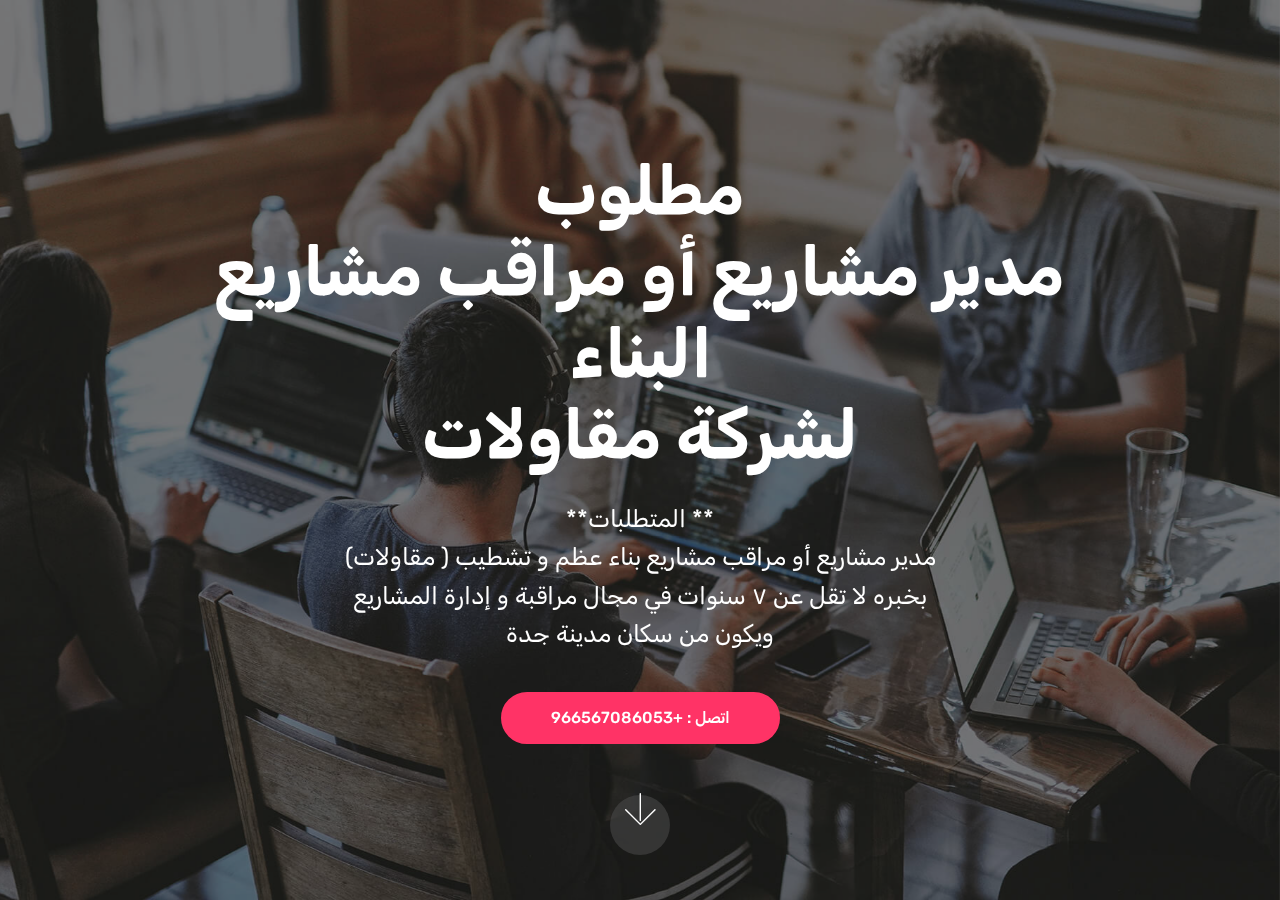
<file: index.html>
<!DOCTYPE html>
<html  >
<head>
  <!-- Global site tag (gtag.js) - Google Ads: 801440311 -->
<script async src="https://www.googletagmanager.com/gtag/js?id=AW-801440311"></script>
<script>
  window.dataLayer = window.dataLayer || [];
  function gtag(){dataLayer.push(arguments);}
  gtag('js', new Date());

  gtag('config', 'AW-801440311');
</script>
<!-- Event snippet for مطلوب موظف conversion page
In your html page, add the snippet and call gtag_report_conversion when someone clicks on the chosen link or button. -->
<script>
function gtag_report_conversion(url) {
  var callback = function () {
    if (typeof(url) != 'undefined') {
      window.location = url;
    }
  };
  gtag('event', 'conversion', {
      'send_to': 'AW-801440311/z-tACOD_kaYBELeElP4C',
      'event_callback': callback
  });
  return false;
}
</script>

  <!-- Site made with Mobirise Website Builder v4.10.5, https://mobirise.com -->
  <meta charset="UTF-8">
  <meta http-equiv="X-UA-Compatible" content="IE=edge">
  <meta name="generator" content="Mobirise v4.10.5, mobirise.com">
  <meta name="viewport" content="width=device-width, initial-scale=1, minimum-scale=1">
  <link rel="shortcut icon" href="assets/images/logo4.png" type="image/x-icon">
  <meta name="description" content="">
  
  <title>Home</title>
  <link rel="stylesheet" href="assets/web/assets/mobirise-icons/mobirise-icons.css">
  <link rel="stylesheet" href="assets/tether/tether.min.css">
  <link rel="stylesheet" href="assets/bootstrap/css/bootstrap.min.css">
  <link rel="stylesheet" href="assets/bootstrap/css/bootstrap-grid.min.css">
  <link rel="stylesheet" href="assets/bootstrap/css/bootstrap-reboot.min.css">
  <link rel="stylesheet" href="assets/soundcloud-plugin/style.css">
  <link rel="stylesheet" href="assets/animatecss/animate.min.css">
  <link rel="stylesheet" href="assets/theme/css/style.css">
  <link rel="stylesheet" href="assets/mobirise/css/mbr-additional.css" type="text/css">
  
  
  
</head>
<body>
  <section class="cid-rvBORcW6tA mbr-fullscreen mbr-parallax-background" id="header2-0">

    

    <div dir="rtl" class="mbr-overlay" style="opacity: 0.5; background-color: rgb(35, 35, 35);"></div>

    <div class="container align-center">
        <div class="row justify-content-md-center">
            <div class="mbr-white col-md-10">
                <h1 dir="rtl" class="mbr-section-title mbr-bold pb-3 mbr-fonts-style display-1">مطلوب<br>مدير مشاريع أو مراقب مشاريع البناء<br>لشركة مقاولات<br></h1>
                
                <p dir="rtl" class="mbr-text pb-3 mbr-fonts-style display-5">** المتطلبات**<br>مدير مشاريع أو مراقب مشاريع بناء عظم و تشطيب ( مقاولات)<br>بخبره لا تقل عن ٧ سنوات في مجال مراقبة و إدارة المشاريع<br>ويكون من سكان مدينة جدة</p>
                <div dir="rtl" class="mbr-section-btn"><a class="btn btn-md btn-secondary display-4" dir="rtl" href="tel:+966567086053">اتصل :&nbsp;+966567086053</a></div>
            </div>
        </div>
    </div>
    <div class="mbr-arrow hidden-sm-down" aria-hidden="true">
        <a href="#next">
            <i class="mbri-down mbr-iconfont"></i>
        </a>
    </div>
</section>


  <section class="engine"><a href="https://mobirise.info/i">web creation software</a></section><script src="assets/web/assets/jquery/jquery.min.js"></script>
  <script src="assets/popper/popper.min.js"></script>
  <script src="assets/tether/tether.min.js"></script>
  <script src="assets/bootstrap/js/bootstrap.min.js"></script>
  <script src="assets/parallax/jarallax.min.js"></script>
  <script src="assets/viewportchecker/jquery.viewportchecker.js"></script>
  <script src="assets/smoothscroll/smooth-scroll.js"></script>
  <script src="assets/theme/js/script.js"></script>
  
  
 <div id="scrollToTop" class="scrollToTop mbr-arrow-up"><a style="text-align: center;"><i class="mbr-arrow-up-icon mbr-arrow-up-icon-cm cm-icon cm-icon-smallarrow-up"></i></a></div>
    <input name="animation" type="hidden">
  </body>
</html>
</file>
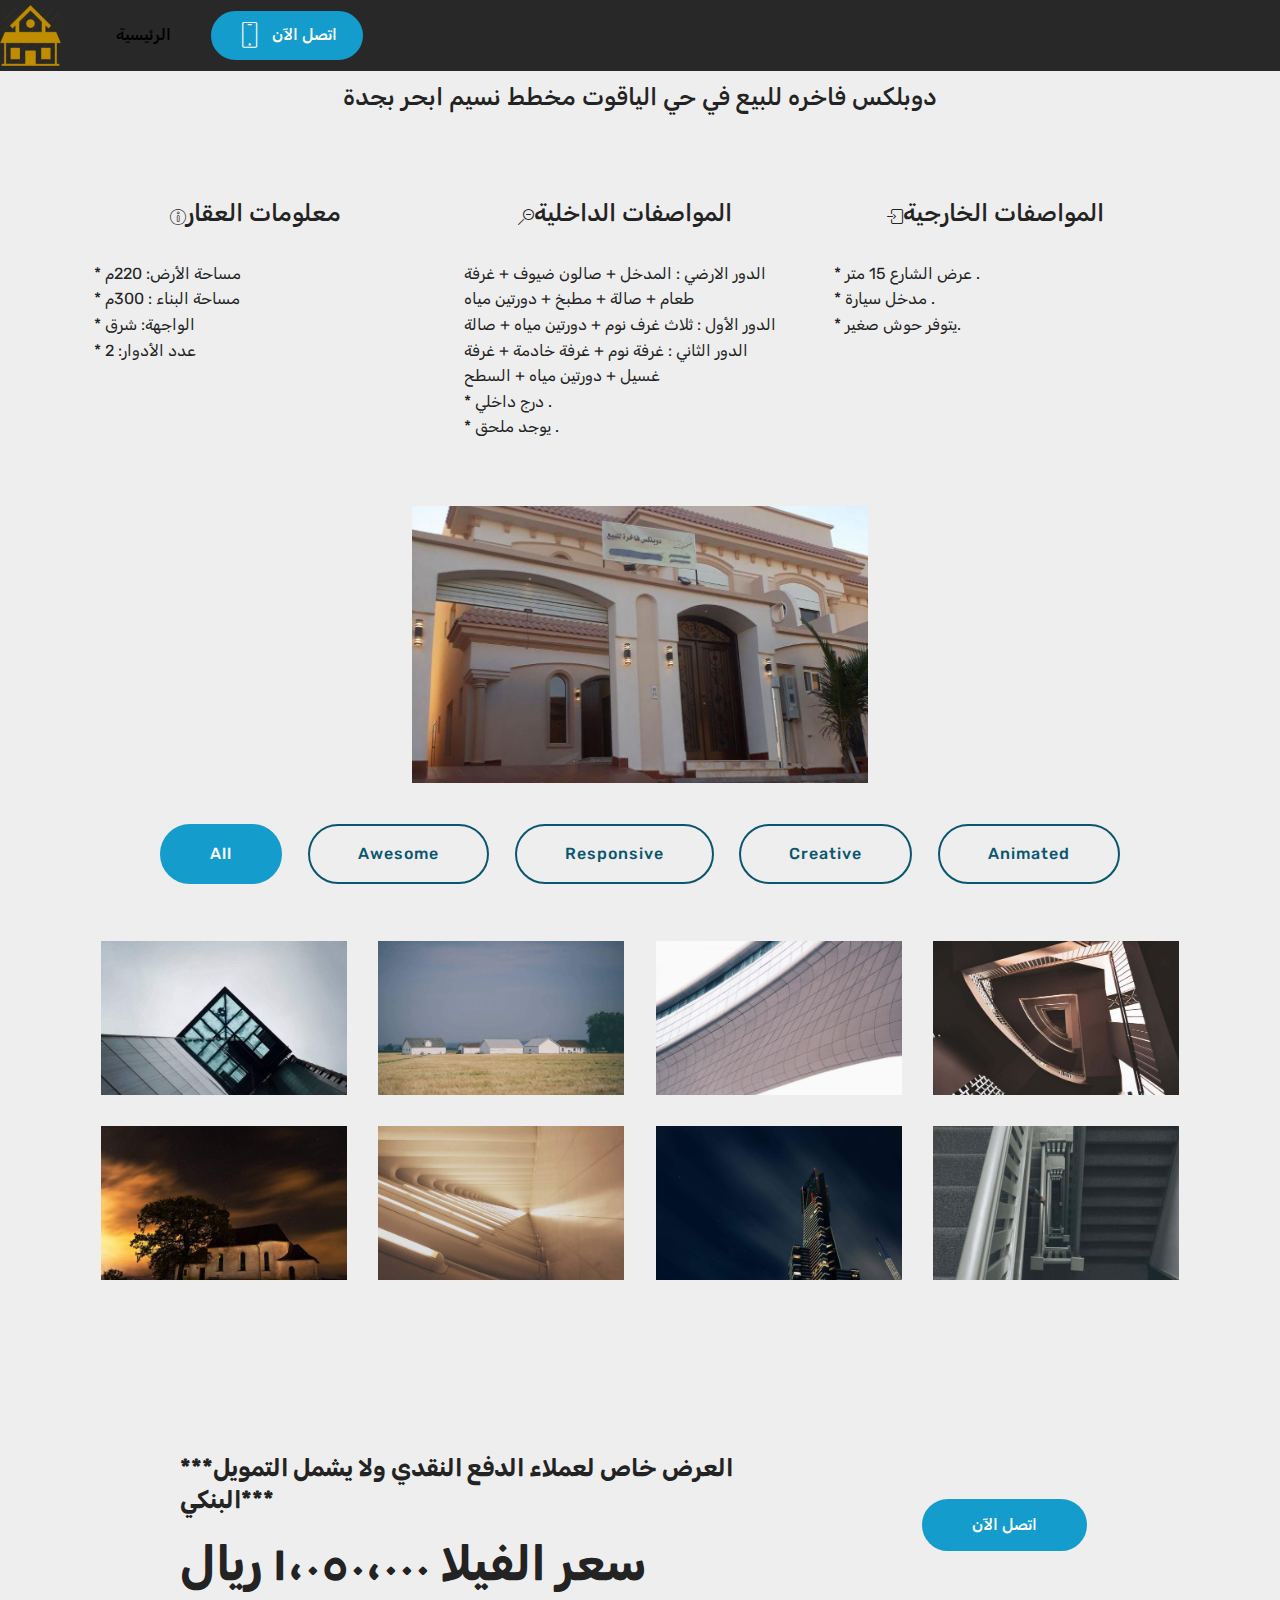
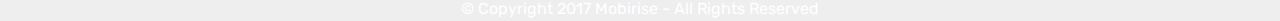
<file: page1.html>
<!DOCTYPE html>
<html >
<head>
  <!-- Site made with Mobirise Website Builder v4.8.7, https://mobirise.com -->
  <meta charset="UTF-8">
  <meta http-equiv="X-UA-Compatible" content="IE=edge">
  <meta name="generator" content="Mobirise v4.8.7, mobirise.com">
  <meta name="viewport" content="width=device-width, initial-scale=1, minimum-scale=1">
  <link rel="shortcut icon" href="assets/images/54-128-122x122.png" type="image/x-icon">
  <meta name="description" content="">
  <title>فيلا أ</title>
  <link rel="stylesheet" href="assets/web/assets/mobirise-icons-bold/mobirise-icons-bold.css">
  <link rel="stylesheet" href="assets/web/assets/mobirise-icons/mobirise-icons.css">
  <link rel="stylesheet" href="assets/tether/tether.min.css">
  <link rel="stylesheet" href="assets/bootstrap/css/bootstrap.min.css">
  <link rel="stylesheet" href="assets/bootstrap/css/bootstrap-grid.min.css">
  <link rel="stylesheet" href="assets/bootstrap/css/bootstrap-reboot.min.css">
  <link rel="stylesheet" href="assets/dropdown/css/style.css">
  <link rel="stylesheet" href="assets/theme/css/style.css">
  <link rel="stylesheet" href="assets/gallery/style.css">
  <link rel="stylesheet" href="assets/mobirise/css/mbr-additional.css" type="text/css">
  
  
  
</head>
<body>
  <section class="menu cid-rbM7sbhls7" once="menu" id="menu2-d">

    

    <nav class="navbar navbar-expand beta-menu navbar-dropdown align-items-center navbar-fixed-top navbar-toggleable-sm">
        <button class="navbar-toggler navbar-toggler-right" type="button" data-toggle="collapse" data-target="#navbarSupportedContent" aria-controls="navbarSupportedContent" aria-expanded="false" aria-label="Toggle navigation">
            <div class="hamburger">
                <span></span>
                <span></span>
                <span></span>
                <span></span>
            </div>
        </button>
        <div class="menu-logo">
            <div class="navbar-brand">
                <span class="navbar-logo">
                    <a href="https://wss464.github.io/">
                        <img src="assets/images/54-128-122x122.png" alt="الحميضي للمقاولات" title="" style="height: 3.8rem;">
                    </a>
                </span>
                
            </div>
        </div>
        <div class="collapse navbar-collapse" id="navbarSupportedContent">
            <ul class="navbar-nav nav-dropdown" data-app-modern-menu="true"><li class="nav-item">
                    <a class="nav-link link text-black display-4" href="index.html">
                        الرئيسية</a>
                </li></ul>
            <div class="navbar-buttons mbr-section-btn"><a class="btn btn-sm btn-primary display-4" href="tel:+966563335556">
                    <span class="btn-icon mbri-mobile mbr-iconfont mbr-iconfont-btn">
                    </span>
                    اتصل الآن</a></div>
        </div>
    </nav>
</section>

<section class="engine"><a href="https://mobirise.info/u">bootstrap responsive templates</a></section><section class="features14 cid-rbM7sdejD8" id="features14-g">
    
    

    
    <div class="container align-center">
        <h2 class="mbr-section-title pb-3 mbr-fonts-style display-2">
            فيلا (أ)</h2>
        <h3 class="mbr-section-subtitle pb-5 mbr-fonts-style display-5">دوبلكس فاخره للبيع في حي الياقوت مخطط نسيم ابحر
 بجدة</h3>
        <div class="media-container-column">
            <div class="row justify-content-center">
                <div class="card p-4 col-12 col-md-6 col-lg-4">
                    <div class="media pb-3">
                        <div class="card-img align-self-center">
                            <span class="mbr-iconfont mbri-info"></span>
                        </div>
                        <div class="media-body">
                            <h4 class="card-title py-2 align-left mbr-fonts-style display-5">معلومات العقار</h4>
                        </div>
                    </div>                
                    <div class="card-box align-left">
                        <p class="mbr-text mbr-fonts-style display-7">* مساحة الأرض: 220م
<br>* مساحة البناء : 300م
<br>* الواجهة: شرق
<br>* عدد الأدوار: 2<br></p>
                    </div>
                </div>

                <div class="card p-4 col-12 col-md-6 col-lg-4">
                <div class="media pb-3">
                    <div class="card-img align-self-center">
                        <span class="mbr-iconfont mbrib-zoom-out"></span>
                    </div>
                    <div class="media-body">
                        <h4 class="card-title py-2 align-left mbr-fonts-style display-5">
                                المواصفات الداخلية</h4>
                    </div>
                </div>
                    <div class="card-box align-left">
                        <p class="mbr-text mbr-fonts-style display-7">الدور الارضي : المدخل + صالون ضيوف + غرفة طعام + صالة + مطبخ + دورتين مياه
<br>الدور الأول : ثلاث غرف نوم + دورتين مياه + صالة 
<br>الدور الثاني : غرفة نوم + غرفة خادمة + غرفة غسيل + دورتين مياه + السطح<br>* درج داخلي .&nbsp;<br>* يوجد ملحق .&nbsp;<br><br></p>
                    </div>
                </div>

                <div class="card p-4 col-12 col-md-6 col-lg-4">
                <div class="media pb-3">
                    <div class="card-img align-self-center">
                        <span class="mbr-iconfont mbrib-login"></span>
                    </div>
                    <div class="media-body">
                        <h4 class="card-title py-2 align-left mbr-fonts-style display-5">
                            المواصفات الخارجية</h4>
                    </div>
                </div>
                    <div class="card-box align-left">
                        <p class="mbr-text mbr-fonts-style display-7">
                           * عرض الشارع 15 متر .<br>* مدخل سيارة .&nbsp;<br>* يتوفر حوش صغير.&nbsp;<br><br>
                        </p>
                    </div>
                </div>

                
            </div>
            <div class="media-container-row image-row">
                <div class="mbr-figure" style="width: 41%;">
                    <img src="assets/images/36889-93a8772a8c6e2180a4a21ec97f4ce73d-954x581.jpg" alt="Mobirise" title="">
                </div>
            </div>
        </div>
    </div>
</section>

<section class="mbr-gallery mbr-slider-carousel cid-rbM7sdZuYt" id="gallery2-h">

    

    <div class="container">
        <div><!-- Filter --><div class="mbr-gallery-filter container gallery-filter-active"><ul buttons="0"><li class="mbr-gallery-filter-all"><a class="btn btn-md btn-primary-outline active display-7" href="">All</a></li></ul></div><!-- Gallery --><div class="mbr-gallery-row"><div class="mbr-gallery-layout-default"><div><div><div class="mbr-gallery-item mbr-gallery-item--p2" data-video-url="false" data-tags="Awesome"><div href="#lb-gallery2-h" data-slide-to="0" data-toggle="modal"><img src="assets/images/gallery00.jpg" alt="" title=""><span class="icon-focus"></span></div></div><div class="mbr-gallery-item mbr-gallery-item--p2" data-video-url="false" data-tags="Responsive"><div href="#lb-gallery2-h" data-slide-to="1" data-toggle="modal"><img src="assets/images/gallery01.jpg" alt="" title=""><span class="icon-focus"></span></div></div><div class="mbr-gallery-item mbr-gallery-item--p2" data-video-url="false" data-tags="Creative"><div href="#lb-gallery2-h" data-slide-to="2" data-toggle="modal"><img src="assets/images/gallery02.jpg" alt="" title=""><span class="icon-focus"></span></div></div><div class="mbr-gallery-item mbr-gallery-item--p2" data-video-url="false" data-tags="Animated"><div href="#lb-gallery2-h" data-slide-to="3" data-toggle="modal"><img src="assets/images/gallery03.jpg" alt="" title=""><span class="icon-focus"></span></div></div><div class="mbr-gallery-item mbr-gallery-item--p2" data-video-url="false" data-tags="Awesome"><div href="#lb-gallery2-h" data-slide-to="4" data-toggle="modal"><img src="assets/images/gallery04.jpg" alt="" title=""><span class="icon-focus"></span></div></div><div class="mbr-gallery-item mbr-gallery-item--p2" data-video-url="false" data-tags="Awesome"><div href="#lb-gallery2-h" data-slide-to="5" data-toggle="modal"><img src="assets/images/gallery05.jpg" alt="" title=""><span class="icon-focus"></span></div></div><div class="mbr-gallery-item mbr-gallery-item--p2" data-video-url="false" data-tags="Responsive"><div href="#lb-gallery2-h" data-slide-to="6" data-toggle="modal"><img src="assets/images/gallery06.jpg" alt="" title=""><span class="icon-focus"></span></div></div><div class="mbr-gallery-item mbr-gallery-item--p2" data-video-url="false" data-tags="Animated"><div href="#lb-gallery2-h" data-slide-to="7" data-toggle="modal"><img src="assets/images/gallery07.jpg" alt="" title=""><span class="icon-focus"></span></div></div></div></div><div class="clearfix"></div></div></div><!-- Lightbox --><div data-app-prevent-settings="" class="mbr-slider modal fade carousel slide" tabindex="-1" data-keyboard="true" data-interval="false" id="lb-gallery2-h"><div class="modal-dialog"><div class="modal-content"><div class="modal-body"><div class="carousel-inner"><div class="carousel-item"><img src="assets/images/gallery00.jpg" alt="" title=""></div><div class="carousel-item"><img src="assets/images/gallery01.jpg" alt="" title=""></div><div class="carousel-item active"><img src="assets/images/gallery02.jpg" alt="" title=""></div><div class="carousel-item"><img src="assets/images/gallery03.jpg" alt="" title=""></div><div class="carousel-item"><img src="assets/images/gallery04.jpg" alt="" title=""></div><div class="carousel-item"><img src="assets/images/gallery05.jpg" alt="" title=""></div><div class="carousel-item"><img src="assets/images/gallery06.jpg" alt="" title=""></div><div class="carousel-item"><img src="assets/images/gallery07.jpg" alt="" title=""></div></div><a class="carousel-control carousel-control-prev" role="button" data-slide="prev" href="#lb-gallery2-h"><span class="mbri-left mbr-iconfont" aria-hidden="true"></span><span class="sr-only">Previous</span></a><a class="carousel-control carousel-control-next" role="button" data-slide="next" href="#lb-gallery2-h"><span class="mbri-right mbr-iconfont" aria-hidden="true"></span><span class="sr-only">Next</span></a><a class="close" href="#" role="button" data-dismiss="modal"><span class="sr-only">Close</span></a></div></div></div></div></div>
    </div>

</section>

<section class="map2 cid-rbM7seWhFx" id="map2-i">

    

    <div class="container">
        <div class="media-container-row">
            <div class="col-md-8">
                <div class="google-map"><iframe frameborder="0" style="border:0" src="https://www.google.com/maps/embed/v1/place?key=AIzaSyA0Dx_boXQiwvdz8sJHoYeZNVTdoWONYkU&amp;q=place_id:ChIJf9e1LNpjwRURsE-vwOS3T8U" allowfullscreen=""></iframe></div>
        </div>
    </div>
</div></section>

<section class="mbr-section info1 cid-rbM7sfmVIx" id="info1-j">

    

    
    <div class="container">
        <div class="row justify-content-center content-row">
            <div class="media-container-column title col-12 col-lg-7 col-md-6">
                <h3 class="mbr-section-subtitle align-left mbr-light pb-3 mbr-fonts-style display-5"><strong>***العرض خاص لعملاء الدفع النقدي ولا يشمل التمويل البنكي***
</strong></h3>
                <h2 class="align-left mbr-bold mbr-fonts-style display-2">سعر الفيلا ١،٠٥٠،٠٠٠ ريال
</h2>
            </div>
            <div class="media-container-column col-12 col-lg-3 col-md-4">
                <div class="mbr-section-btn align-right py-4"><a class="btn btn-primary display-4" href="tel:+966563335556">اتصل الآن</a></div>
            </div>
        </div>
    </div>
</section>

<section once="" class="cid-rbM7sfWVMy" id="footer6-k">

    

    

    <div class="container">
        <div class="media-container-row align-center mbr-white">
            <div class="col-12">
                <p class="mbr-text mb-0 mbr-fonts-style display-7">
                    © Copyright 2017 Mobirise - All Rights Reserved
                </p>
            </div>
        </div>
    </div>
</section>


  <script src="assets/web/assets/jquery/jquery.min.js"></script>
  <script src="assets/tether/tether.min.js"></script>
  <script src="assets/popper/popper.min.js"></script>
  <script src="assets/bootstrap/js/bootstrap.min.js"></script>
  <script src="assets/dropdown/js/script.min.js"></script>
  <script src="assets/touchswipe/jquery.touch-swipe.min.js"></script>
  <script src="assets/masonry/masonry.pkgd.min.js"></script>
  <script src="assets/imagesloaded/imagesloaded.pkgd.min.js"></script>
  <script src="assets/smoothscroll/smooth-scroll.js"></script>
  <script src="assets/vimeoplayer/jquery.mb.vimeo_player.js"></script>
  <script src="assets/bootstrapcarouselswipe/bootstrap-carousel-swipe.js"></script>
  <script src="assets/theme/js/script.js"></script>
  <script src="assets/gallery/player.min.js"></script>
  <script src="assets/gallery/script.js"></script>
  <script src="assets/slidervideo/script.js"></script>
  
  
</body>
</html>
</file>
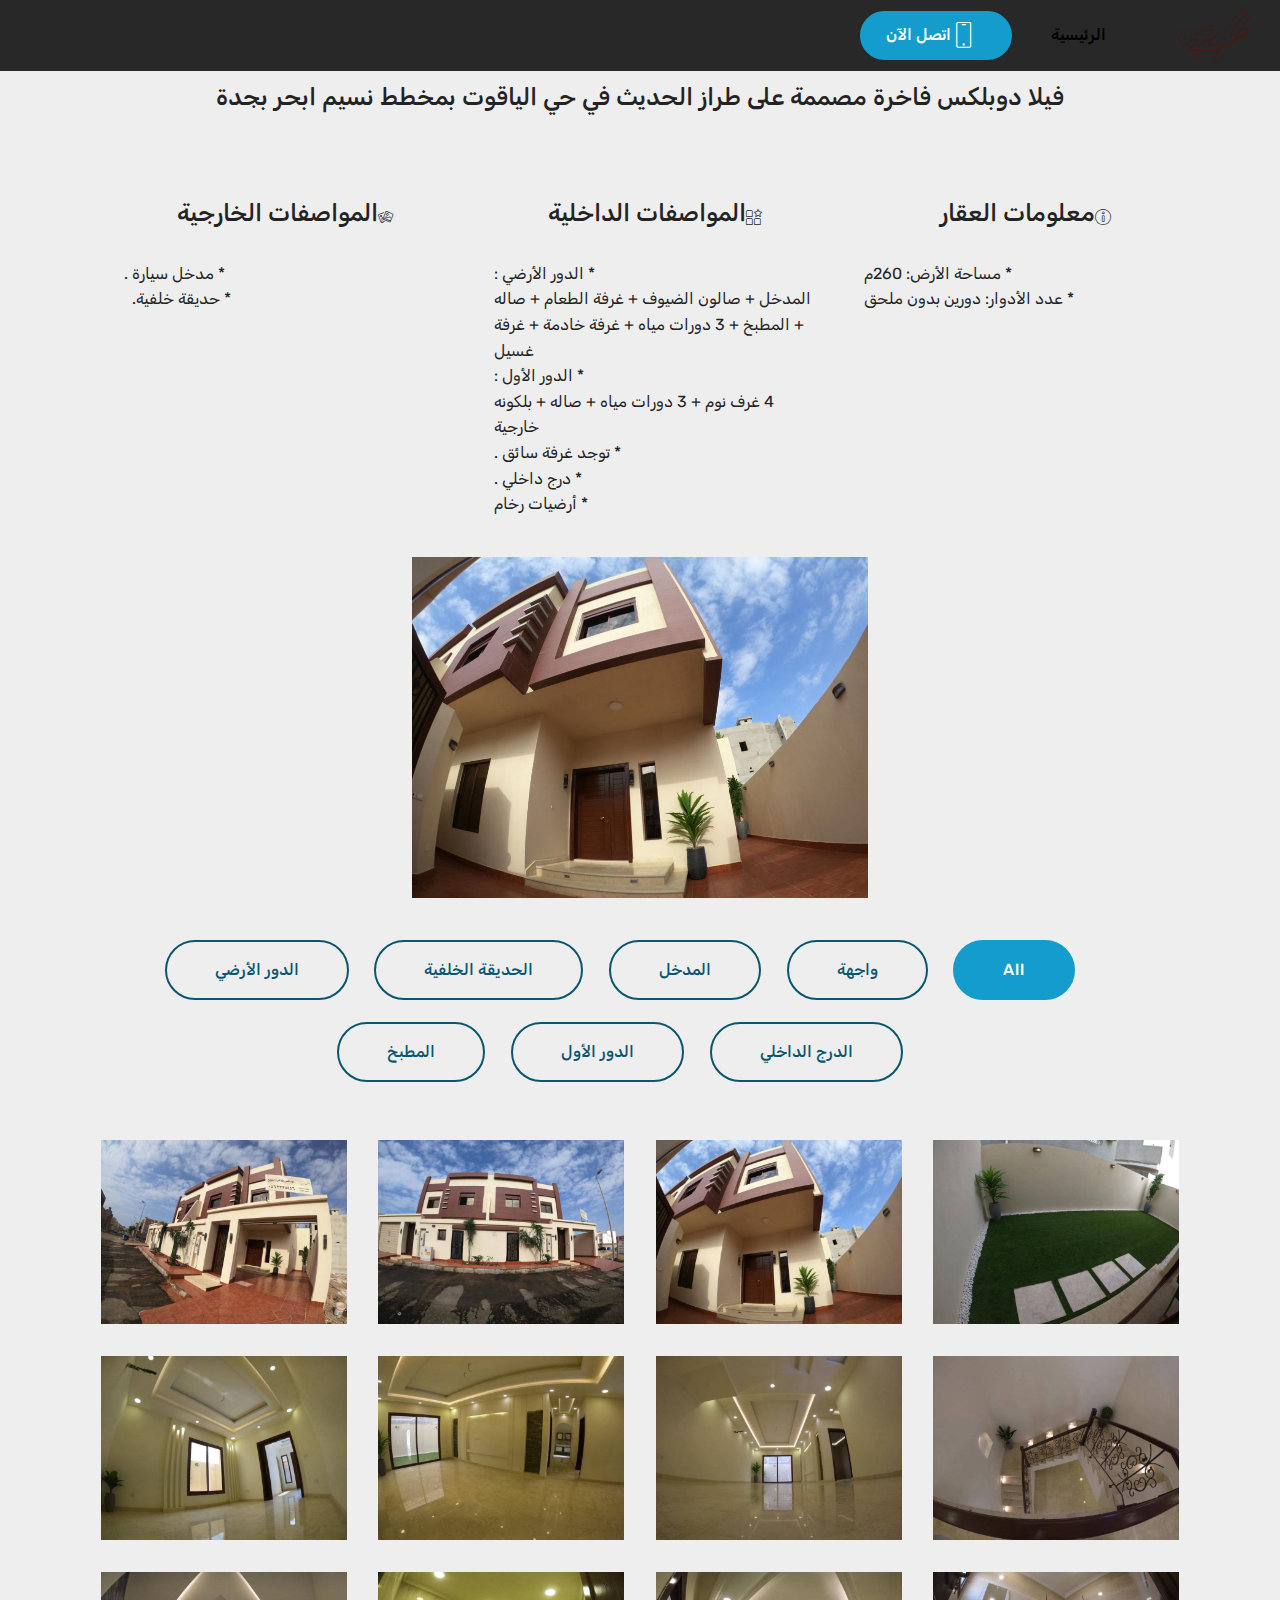
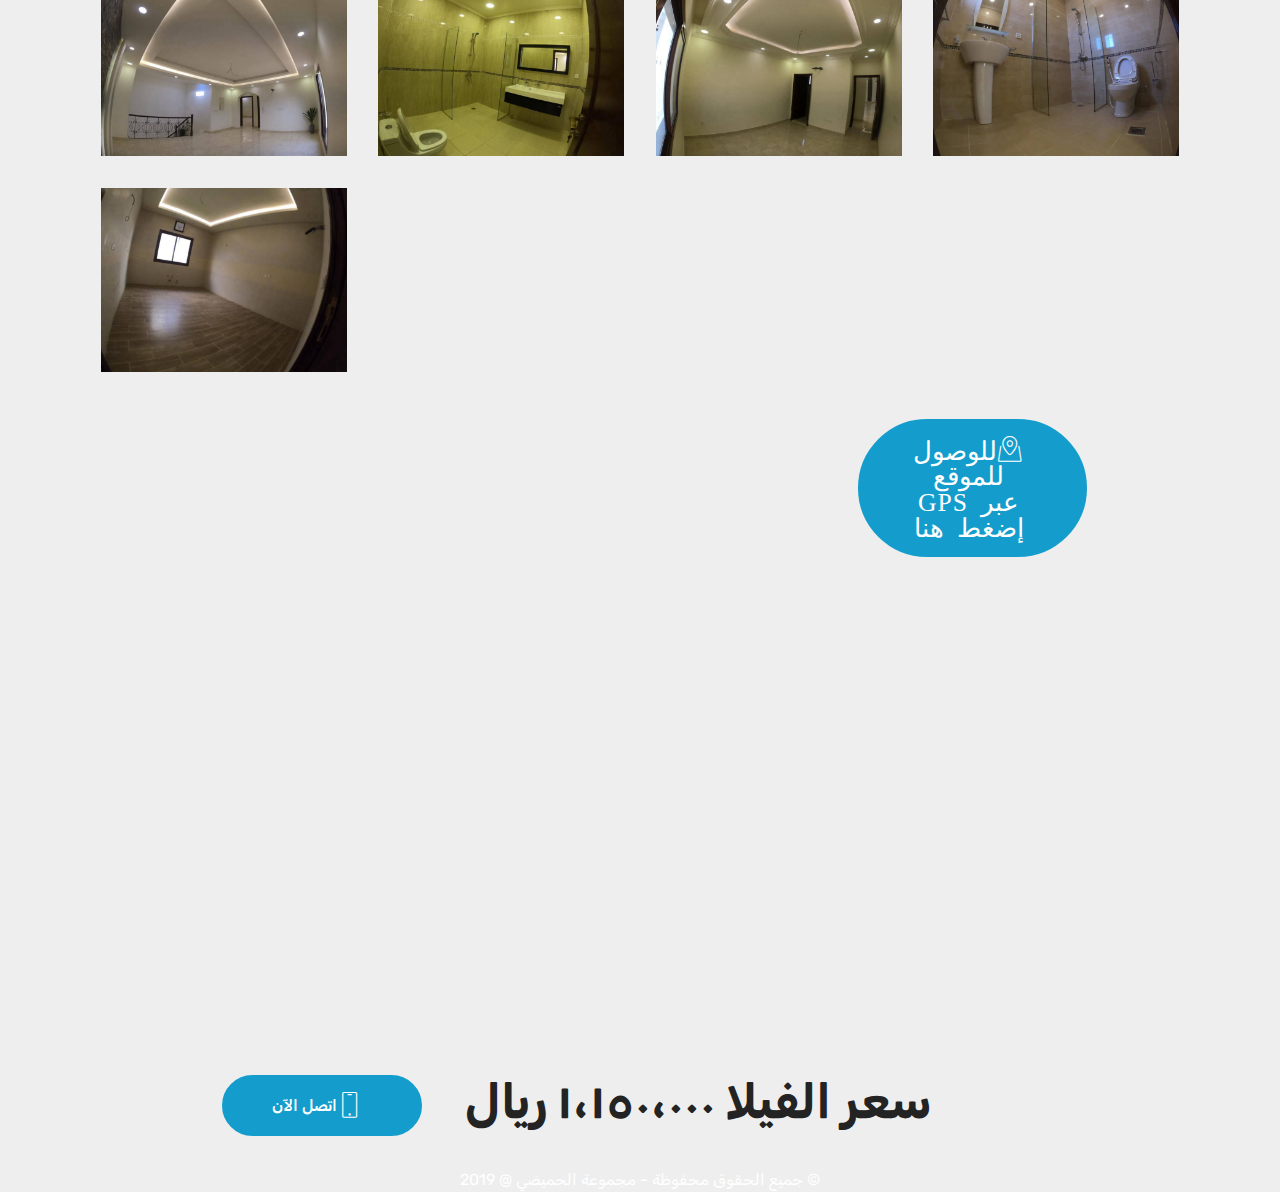
<file: page2.html>
﻿<!DOCTYPE html>
<html >
<head>
  
  <meta charset="UTF-8">
  <meta http-equiv="X-UA-Compatible" content="IE=edge">
  <meta name="generator" content="Mobirise v4.8.10, mobirise.com">
  <meta name="viewport" content="width=device-width, initial-scale=1, minimum-scale=1">
  <link rel="shortcut icon" href="assets/images/-2-122x95.png" type="image/x-icon">
  <meta name="description" content="">
  <title>فيلا منازل الخير - نموذج أ</title>
  <link rel="stylesheet" href="assets/web/assets/mobirise-icons/mobirise-icons.css">
  <link rel="stylesheet" href="assets/tether/tether.min.css">
  <link rel="stylesheet" href="assets/bootstrap/css/bootstrap.min.css">
  <link rel="stylesheet" href="assets/bootstrap/css/bootstrap-grid.min.css">
  <link rel="stylesheet" href="assets/bootstrap/css/bootstrap-reboot.min.css">
  <link rel="stylesheet" href="assets/dropdown/css/style.css">
  <link rel="stylesheet" href="assets/theme/css/style.css">
  <link rel="stylesheet" href="assets/gallery/style.css">
  <link rel="stylesheet" href="assets/mobirise/css/mbr-additional.css" type="text/css">
  
  
  
</head>
<body>
  <section dir="rtl" class="menu cid-rbM7G9IR70" once="menu" id="menu2-l">

    

    <nav class="navbar navbar-expand beta-menu navbar-dropdown align-items-center navbar-fixed-top navbar-toggleable-sm">
        <button class="navbar-toggler navbar-toggler-right" type="button" data-toggle="collapse" data-target="#navbarSupportedContent" aria-controls="navbarSupportedContent" aria-expanded="false" aria-label="Toggle navigation">
            <div class="hamburger">
                <span></span>
                <span></span>
                <span></span>
                <span></span>
            </div>
        </button>
        <div class="menu-logo">
            <div class="navbar-brand">
                <span class="navbar-logo">
                    <a href="https://wss464.github.io/">
                        <img src="assets/images/-2-122x95.png" alt="الحميضي للمقاولات" title="" style="height: 3.8rem;">
                    </a>
                </span>
                
            </div>
        </div>
        <div class="collapse navbar-collapse" id="navbarSupportedContent">
            <ul class="navbar-nav nav-dropdown" data-app-modern-menu="true"><li class="nav-item">
                    <a class="nav-link link text-black display-4" href="index.html">
                        الرئيسية</a>
                </li></ul>
            <div class="navbar-buttons mbr-section-btn"><a class="btn btn-sm btn-primary display-4" href="tel:+966567086053">
                    <span class="btn-icon mbri-mobile mbr-iconfont mbr-iconfont-btn">
                    </span>
                    اتصل الآن</a></div>
        </div>
    </nav>
</section>

<section dir="rtl" class="engine"><a href="https://mobirise.info/p">site templates free download</a></section><section dir="rtl" class="features14 cid-rbM7Gamf2u" id="features14-m">
    
    

    
    <div class="container align-center">
        <h2 class="mbr-section-title pb-3 mbr-fonts-style display-2">
            فيلا منازل الخير - نموذج أ</h2>
        <h3 class="mbr-section-subtitle pb-5 mbr-fonts-style display-5">فيلا دوبلكس فاخرة مصممة على طراز الحديث في حي الياقوت بمخطط نسيم ابحر بجدة<br></h3>
        <div class="media-container-column">
            <div class="row justify-content-center">
                <div class="card p-4 col-12 col-md-6 col-lg-4">
                    <div class="media pb-3">
                        <div class="card-img align-self-center">
                            <span class="mbr-iconfont mbri-info"></span>
                        </div>
                        <div class="media-body">
                            <h4 class="card-title py-2 align-left mbr-fonts-style display-5">معلومات العقار</h4>
                        </div>
                    </div>                
                    <div class="card-box align-left">
                        <p class="mbr-text mbr-fonts-style display-7">* مساحة الأرض: 260م 
<br>* عدد الأدوار: دورين بدون ملحق<br></p>
                    </div>
                </div>

                <div class="card p-4 col-12 col-md-6 col-lg-4">
                <div class="media pb-3">
                    <div class="card-img align-self-center">
                        <span class="mbr-iconfont mbri-features"></span>
                    </div>
                    <div class="media-body">
                        <h4 class="card-title py-2 align-left mbr-fonts-style display-5">المواصفات الداخلية
</h4>
                    </div>
                </div>
                    <div class="card-box align-left">
                        <p class="mbr-text mbr-fonts-style display-7">* الدور الأرضي :<br>المدخل + صالون الضيوف + غرفة الطعام + صاله + المطبخ + 3 دورات مياه + غرفة خادمة + غرفة غسيل<br>* الدور الأول :<br>4 غرف نوم + 3 دورات مياه + صاله + بلكونه خارجية<br>* توجد غرفة سائق .<br>* درج داخلي .<br>* أرضيات رخام</p>
                    </div>
                </div>

                <div class="card p-4 col-12 col-md-6 col-lg-4">
                <div class="media pb-3">
                    <div class="card-img align-self-center">
                        <span class="mbr-iconfont mbri-image-gallery"></span>
                    </div>
                    <div class="media-body">
                        <h4 class="card-title py-2 align-left mbr-fonts-style display-5">المواصفات الخارجية
</h4>
                    </div>
                </div>
                    <div class="card-box align-left">
                        <p class="mbr-text mbr-fonts-style display-7">* مدخل سيارة . 
<br>* حديقة خلفية. &nbsp;<br></p>
                    </div>
                </div>

                
            </div>
            <div class="media-container-row image-row">
                <div class="mbr-figure" style="width: 41%;">
                    <img src="assets/images/1-910x683.jpg" alt="Mobirise" title="">
                </div>
            </div>
        </div>
    </div>
</section>

<section dir="rtl" class="mbr-gallery mbr-slider-carousel cid-rbM7Gbfkd7" id="gallery2-n">

    

    <div class="container">
        <div><!-- Filter --><div class="mbr-gallery-filter container gallery-filter-active"><ul buttons="0"><li class="mbr-gallery-filter-all"><a class="btn btn-md btn-primary-outline active display-7" href="">All</a></li></ul></div><!-- Gallery --><div class="mbr-gallery-row"><div class="mbr-gallery-layout-default"><div><div><div class="mbr-gallery-item mbr-gallery-item--p2" data-video-url="false" data-tags="واجهة"><div href="#lb-gallery2-n" data-slide-to="0" data-toggle="modal"><img src="assets/images/2-1024x768-800x600.jpg" alt="" title=""><span class="icon-focus"></span></div></div><div class="mbr-gallery-item mbr-gallery-item--p2" data-video-url="false" data-tags="المدخل"><div href="#lb-gallery2-n" data-slide-to="1" data-toggle="modal"><img src="assets/images/3-1024x768-800x600.jpg" alt="" title=""><span class="icon-focus"></span></div></div><div class="mbr-gallery-item mbr-gallery-item--p2" data-video-url="false" data-tags="واجهة"><div href="#lb-gallery2-n" data-slide-to="2" data-toggle="modal"><img src="assets/images/1-1024x768-800x600.jpg" alt="" title=""><span class="icon-focus"></span></div></div><div class="mbr-gallery-item mbr-gallery-item--p2" data-video-url="false" data-tags="الحديقة الخلفية"><div href="#lb-gallery2-n" data-slide-to="3" data-toggle="modal"><img src="assets/images/4-1024x768-800x600.jpg" alt="" title=""><span class="icon-focus"></span></div></div><div class="mbr-gallery-item mbr-gallery-item--p2" data-video-url="false" data-tags="الدور الأرضي"><div href="#lb-gallery2-n" data-slide-to="4" data-toggle="modal"><img src="assets/images/5-1024x768-800x600.jpg" alt="" title=""><span class="icon-focus"></span></div></div><div class="mbr-gallery-item mbr-gallery-item--p2" data-video-url="false" data-tags="الدور الأرضي"><div href="#lb-gallery2-n" data-slide-to="5" data-toggle="modal"><img src="assets/images/6-1024x768-800x600.jpg" alt="" title=""><span class="icon-focus"></span></div></div><div class="mbr-gallery-item mbr-gallery-item--p2" data-video-url="false" data-tags="الدور الأرضي"><div href="#lb-gallery2-n" data-slide-to="6" data-toggle="modal"><img src="assets/images/8-1024x768-800x600.jpg" alt="" title=""><span class="icon-focus"></span></div></div><div class="mbr-gallery-item mbr-gallery-item--p2" data-video-url="false" data-tags="الدرج الداخلي"><div href="#lb-gallery2-n" data-slide-to="7" data-toggle="modal"><img src="assets/images/9-1024x768-800x600.jpg" alt="" title=""><span class="icon-focus"></span></div></div><div class="mbr-gallery-item mbr-gallery-item--p2" data-video-url="false" data-tags="الدور الأول"><div href="#lb-gallery2-n" data-slide-to="8" data-toggle="modal"><img src="assets/images/10-1024x768-800x600.jpg" alt="" title=""><span class="icon-focus"></span></div></div><div class="mbr-gallery-item mbr-gallery-item--p2" data-video-url="false" data-tags="الدور الأول"><div href="#lb-gallery2-n" data-slide-to="9" data-toggle="modal"><img src="assets/images/12-1024x768-800x600.jpg" alt="" title=""><span class="icon-focus"></span></div></div><div class="mbr-gallery-item mbr-gallery-item--p2" data-video-url="false" data-tags="الدور الأول"><div href="#lb-gallery2-n" data-slide-to="10" data-toggle="modal"><img src="assets/images/13-1024x768-800x600.jpg" alt="" title=""><span class="icon-focus"></span></div></div><div class="mbr-gallery-item mbr-gallery-item--p2" data-video-url="false" data-tags="الدور الأول"><div href="#lb-gallery2-n" data-slide-to="11" data-toggle="modal"><img src="assets/images/14-1024x768-800x600.jpg" alt="" title=""><span class="icon-focus"></span></div></div><div class="mbr-gallery-item mbr-gallery-item--p2" data-video-url="false" data-tags="المطبخ"><div href="#lb-gallery2-n" data-slide-to="12" data-toggle="modal"><img src="assets/images/11-1024x768-800x600.jpg" alt="" title=""><span class="icon-focus"></span></div></div></div></div><div class="clearfix"></div></div></div><!-- Lightbox --><div data-app-prevent-settings="" class="mbr-slider modal fade carousel slide" tabindex="-1" data-keyboard="true" data-interval="false" id="lb-gallery2-n"><div class="modal-dialog"><div class="modal-content"><div class="modal-body"><div class="carousel-inner"><div class="carousel-item"><img src="assets/images/2-1024x768.jpg" alt="" title=""></div><div class="carousel-item"><img src="assets/images/3-1024x768.jpg" alt="" title=""></div><div class="carousel-item"><img src="assets/images/1-1024x768.jpg" alt="" title=""></div><div class="carousel-item"><img src="assets/images/4-1024x768.jpg" alt="" title=""></div><div class="carousel-item"><img src="assets/images/5-1024x768.jpg" alt="" title=""></div><div class="carousel-item"><img src="assets/images/6-1024x768.jpg" alt="" title=""></div><div class="carousel-item"><img src="assets/images/8-1024x768.jpg" alt="" title=""></div><div class="carousel-item"><img src="assets/images/9-1024x768.jpg" alt="" title=""></div><div class="carousel-item active"><img src="assets/images/10-1024x768.jpg" alt="" title=""></div><div class="carousel-item"><img src="assets/images/12-1024x768.jpg" alt="" title=""></div><div class="carousel-item"><img src="assets/images/13-1024x768.jpg" alt="" title=""></div><div class="carousel-item"><img src="assets/images/14-1024x768.jpg" alt="" title=""></div><div class="carousel-item"><img src="assets/images/11-1024x768.jpg" alt="" title=""></div></div><a class="carousel-control carousel-control-prev" role="button" data-slide="prev" href="#lb-gallery2-n"><span class="mbri-left mbr-iconfont" aria-hidden="true"></span><span class="sr-only">Previous</span></a><a class="carousel-control carousel-control-next" role="button" data-slide="next" href="#lb-gallery2-n"><span class="mbri-right mbr-iconfont" aria-hidden="true"></span><span class="sr-only">Next</span></a><a class="close" href="#" role="button" data-dismiss="modal"><span class="sr-only">Close</span></a></div></div></div></div></div>
    </div>

</section>

<section dir="rtl" class="mbr-section info2 cid-rea6pHX6YE" id="info2-v">

    

    

    <div class="container">
        <div class="row main justify-content-center">
            <div class="media-container-column col-12 col-lg-3 col-md-4">
                <div class="mbr-section-btn align-left py-4"><a class="btn btn-primary display-4" href="https://goo.gl/maps/RgwebsdRMYL2" target="_blank"><span class="mbri-map-pin mbr-iconfont mbr-iconfont-btn">للوصول للموقع عبر GPS إضغط هنا</span></a></div>
            </div>
            <div class="media-container-column title col-12 col-lg-7 col-md-6">
                
                
            </div>
        </div>
    </div>
</section>

<section dir="rtl" class="map2 cid-rbM7GbZEUd" id="map2-o">

    

    <div class="container">
        <div class="media-container-row">
            <div class="col-md-8">
                <div class="google-map"><iframe src="https://www.google.com/maps/embed?pb=!1m18!1m12!1m3!1d3705.1554739087437!2d39.08518031494545!3d21.77424298559922!2m3!1f0!2f0!3f0!3m2!1i1024!2i768!4f13.1!3m3!1m2!1s0x0%3A0x0!2zMjHCsDQ2JzI3LjMiTiAzOcKwMDUnMTQuNSJF!5e0!3m2!1sen!2sus!4v1546581989406" width="600" height="450" frameborder="0" style="border:0" allowfullscreen></iframe></div>
        </div>
    </div>
</div></section>

<section dir="rtl" class="mbr-section info1 cid-rbM7Gcqfbt" id="info1-p">

    

    
    <div class="container">
        <div class="row justify-content-center content-row">
            <div class="media-container-column title col-12 col-lg-7 col-md-6">
                
                <h2 class="align-left mbr-bold mbr-fonts-style display-2">سعر الفيلا ١،١٥٠،٠٠٠ ريال
</h2>
            </div>
            <div class="media-container-column col-12 col-lg-3 col-md-4">
                <div class="mbr-section-btn align-right py-4"><a class="btn btn-primary display-4" href="tel:+966567086053"><span class="mbri-mobile mbr-iconfont mbr-iconfont-btn"></span>اتصل الآن</a></div>
            </div>
        </div>
    </div>
</section>

<section dir="rtl" once="" class="cid-rbM7Gd1eMZ" id="footer6-q">

    

    

    <div class="container">
        <div class="media-container-row align-center mbr-white">
            <div class="col-12">
                <p class="mbr-text mb-0 mbr-fonts-style display-7">
                    © جميع الحقوق محفوظة - مجموعة الحميضي @ 2019</p>
            </div>
        </div>
    </div>
</section>


  <script src="assets/web/assets/jquery/jquery.min.js"></script>
  <script src="assets/popper/popper.min.js"></script>
  <script src="assets/tether/tether.min.js"></script>
  <script src="assets/bootstrap/js/bootstrap.min.js"></script>
  <script src="assets/smoothscroll/smooth-scroll.js"></script>
  <script src="assets/dropdown/js/script.min.js"></script>
  <script src="assets/touchswipe/jquery.touch-swipe.min.js"></script>
  <script src="assets/vimeoplayer/jquery.mb.vimeo_player.js"></script>
  <script src="assets/bootstrapcarouselswipe/bootstrap-carousel-swipe.js"></script>
  <script src="assets/masonry/masonry.pkgd.min.js"></script>
  <script src="assets/imagesloaded/imagesloaded.pkgd.min.js"></script>
  <script src="assets/theme/js/script.js"></script>
  <script src="assets/gallery/player.min.js"></script>
  <script src="assets/gallery/script.js"></script>
  <script src="assets/slidervideo/script.js"></script>
  
  
</body>
</html>
</file>
<file: assets/web/assets/mobirise-icons/mobirise-icons.css>
@font-face {
  font-family: 'MobiriseIcons';
  src:  url('mobirise-icons.eot?spat4u');
  src:  url('mobirise-icons.eot?spat4u#iefix') format('embedded-opentype'),
    url('mobirise-icons.ttf?spat4u') format('truetype'),
    url('mobirise-icons.woff?spat4u') format('woff'),
    url('mobirise-icons.svg?spat4u#MobiriseIcons') format('svg');
  font-weight: normal;
  font-style: normal;
}

[class^="mbri-"], [class*=" mbri-"] {
  /* use !important to prevent issues with browser extensions that change fonts */
  font-family: MobiriseIcons !important;
  speak: none;
  font-style: normal;
  font-weight: normal;
  font-variant: normal;
  text-transform: none;
  line-height: 1;

  /* Better Font Rendering =========== */
  -webkit-font-smoothing: antialiased;
  -moz-osx-font-smoothing: grayscale;
}

.mbri-add-submenu:before {
  content: "\e900";
}
.mbri-alert:before {
  content: "\e901";
}
.mbri-align-center:before {
  content: "\e902";
}
.mbri-align-justify:before {
  content: "\e903";
}
.mbri-align-left:before {
  content: "\e904";
}
.mbri-align-right:before {
  content: "\e905";
}
.mbri-android:before {
  content: "\e906";
}
.mbri-apple:before {
  content: "\e907";
}
.mbri-arrow-down:before {
  content: "\e908";
}
.mbri-arrow-next:before {
  content: "\e909";
}
.mbri-arrow-prev:before {
  content: "\e90a";
}
.mbri-arrow-up:before {
  content: "\e90b";
}
.mbri-bold:before {
  content: "\e90c";
}
.mbri-bookmark:before {
  content: "\e90d";
}
.mbri-bootstrap:before {
  content: "\e90e";
}
.mbri-briefcase:before {
  content: "\e90f";
}
.mbri-browse:before {
  content: "\e910";
}
.mbri-bulleted-list:before {
  content: "\e911";
}
.mbri-calendar:before {
  content: "\e912";
}
.mbri-camera:before {
  content: "\e913";
}
.mbri-cart-add:before {
  content: "\e914";
}
.mbri-cart-full:before {
  content: "\e915";
}
.mbri-cash:before {
  content: "\e916";
}
.mbri-change-style:before {
  content: "\e917";
}
.mbri-chat:before {
  content: "\e918";
}
.mbri-clock:before {
  content: "\e919";
}
.mbri-close:before {
  content: "\e91a";
}
.mbri-cloud:before {
  content: "\e91b";
}
.mbri-code:before {
  content: "\e91c";
}
.mbri-contact-form:before {
  content: "\e91d";
}
.mbri-credit-card:before {
  content: "\e91e";
}
.mbri-cursor-click:before {
  content: "\e91f";
}
.mbri-cust-feedback:before {
  content: "\e920";
}
.mbri-database:before {
  content: "\e921";
}
.mbri-delivery:before {
  content: "\e922";
}
.mbri-desktop:before {
  content: "\e923";
}
.mbri-devices:before {
  content: "\e924";
}
.mbri-down:before {
  content: "\e925";
}
.mbri-download:before {
  content: "\e989";
}
.mbri-drag-n-drop:before {
  content: "\e927";
}
.mbri-drag-n-drop2:before {
  content: "\e928";
}
.mbri-edit:before {
  content: "\e929";
}
.mbri-edit2:before {
  content: "\e92a";
}
.mbri-error:before {
  content: "\e92b";
}
.mbri-extension:before {
  content: "\e92c";
}
.mbri-features:before {
  content: "\e92d";
}
.mbri-file:before {
  content: "\e92e";
}
.mbri-flag:before {
  content: "\e92f";
}
.mbri-folder:before {
  content: "\e930";
}
.mbri-gift:before {
  content: "\e931";
}
.mbri-github:before {
  content: "\e932";
}
.mbri-globe:before {
  content: "\e933";
}
.mbri-globe-2:before {
  content: "\e934";
}
.mbri-growing-chart:before {
  content: "\e935";
}
.mbri-hearth:before {
  content: "\e936";
}
.mbri-help:before {
  content: "\e937";
}
.mbri-home:before {
  content: "\e938";
}
.mbri-hot-cup:before {
  content: "\e939";
}
.mbri-idea:before {
  content: "\e93a";
}
.mbri-image-gallery:before {
  content: "\e93b";
}
.mbri-image-slider:before {
  content: "\e93c";
}
.mbri-info:before {
  content: "\e93d";
}
.mbri-italic:before {
  content: "\e93e";
}
.mbri-key:before {
  content: "\e93f";
}
.mbri-laptop:before {
  content: "\e940";
}
.mbri-layers:before {
  content: "\e941";
}
.mbri-left-right:before {
  content: "\e942";
}
.mbri-left:before {
  content: "\e943";
}
.mbri-letter:before {
  content: "\e944";
}
.mbri-like:before {
  content: "\e945";
}
.mbri-link:before {
  content: "\e946";
}
.mbri-lock:before {
  content: "\e947";
}
.mbri-login:before {
  content: "\e948";
}
.mbri-logout:before {
  content: "\e949";
}
.mbri-magic-stick:before {
  content: "\e94a";
}
.mbri-map-pin:before {
  content: "\e94b";
}
.mbri-menu:before {
  content: "\e94c";
}
.mbri-mobile:before {
  content: "\e94d";
}
.mbri-mobile2:before {
  content: "\e94e";
}
.mbri-mobirise:before {
  content: "\e94f";
}
.mbri-more-horizontal:before {
  content: "\e950";
}
.mbri-more-vertical:before {
  content: "\e951";
}
.mbri-music:before {
  content: "\e952";
}
.mbri-new-file:before {
  content: "\e953";
}
.mbri-numbered-list:before {
  content: "\e954";
}
.mbri-opened-folder:before {
  content: "\e955";
}
.mbri-pages:before {
  content: "\e956";
}
.mbri-paper-plane:before {
  content: "\e957";
}
.mbri-paperclip:before {
  content: "\e958";
}
.mbri-photo:before {
  content: "\e959";
}
.mbri-photos:before {
  content: "\e95a";
}
.mbri-pin:before {
  content: "\e95b";
}
.mbri-play:before {
  content: "\e95c";
}
.mbri-plus:before {
  content: "\e95d";
}
.mbri-preview:before {
  content: "\e95e";
}
.mbri-print:before {
  content: "\e95f";
}
.mbri-protect:before {
  content: "\e960";
}
.mbri-question:before {
  content: "\e961";
}
.mbri-quote-left:before {
  content: "\e962";
}
.mbri-quote-right:before {
  content: "\e963";
}
.mbri-refresh:before {
  content: "\e964";
}
.mbri-responsive:before {
  content: "\e965";
}
.mbri-right:before {
  content: "\e966";
}
.mbri-rocket:before {
  content: "\e967";
}
.mbri-sad-face:before {
  content: "\e968";
}
.mbri-sale:before {
  content: "\e969";
}
.mbri-save:before {
  content: "\e96a";
}
.mbri-search:before {
  content: "\e96b";
}
.mbri-setting:before {
  content: "\e96c";
}
.mbri-setting2:before {
  content: "\e96d";
}
.mbri-setting3:before {
  content: "\e96e";
}
.mbri-share:before {
  content: "\e96f";
}
.mbri-shopping-bag:before {
  content: "\e970";
}
.mbri-shopping-basket:before {
  content: "\e971";
}
.mbri-shopping-cart:before {
  content: "\e972";
}
.mbri-sites:before {
  content: "\e973";
}
.mbri-smile-face:before {
  content: "\e974";
}
.mbri-speed:before {
  content: "\e975";
}
.mbri-star:before {
  content: "\e976";
}
.mbri-success:before {
  content: "\e977";
}
.mbri-sun:before {
  content: "\e978";
}
.mbri-sun2:before {
  content: "\e979";
}
.mbri-tablet:before {
  content: "\e97a";
}
.mbri-tablet-vertical:before {
  content: "\e97b";
}
.mbri-target:before {
  content: "\e97c";
}
.mbri-timer:before {
  content: "\e97d";
}
.mbri-to-ftp:before {
  content: "\e97e";
}
.mbri-to-local-drive:before {
  content: "\e97f";
}
.mbri-touch-swipe:before {
  content: "\e980";
}
.mbri-touch:before {
  content: "\e981";
}
.mbri-trash:before {
  content: "\e982";
}
.mbri-underline:before {
  content: "\e983";
}
.mbri-unlink:before {
  content: "\e984";
}
.mbri-unlock:before {
  content: "\e985";
}
.mbri-up-down:before {
  content: "\e986";
}
.mbri-up:before {
  content: "\e987";
}
.mbri-update:before {
  content: "\e988";
}
.mbri-upload:before {
 content: "\e926"; 
}
.mbri-user:before {
  content: "\e98a";
}
.mbri-user2:before {
  content: "\e98b";
}
.mbri-users:before {
  content: "\e98c";
}
.mbri-video:before {
  content: "\e98d";
}
.mbri-video-play:before {
  content: "\e98e";
}
.mbri-watch:before {
  content: "\e98f";
}
.mbri-website-theme:before {
  content: "\e990";
}
.mbri-wifi:before {
  content: "\e991";
}
.mbri-windows:before {
  content: "\e992";
}
.mbri-zoom-out:before {
  content: "\e993";
}
.mbri-redo:before {
  content: "\e994";
}
.mbri-undo:before {
  content: "\e995";
}
</file>
<file: assets/soundcloud-plugin/style.css>
.addons-container {
  position: relative;
  margin-left: auto;
  margin-right: auto;
  padding-right: 15px;
  padding-left: 15px; }
  @media (min-width: 576px) {
    .addons-container {
      padding-right: 15px;
      padding-left: 15px; } }
  @media (min-width: 768px) {
    .addons-container {
      padding-right: 15px;
      padding-left: 15px; } }
  @media (min-width: 992px) {
    .addons-container {
      padding-right: 15px;
      padding-left: 15px; } }
  @media (min-width: 1200px) {
    .addons-container {
      padding-right: 15px;
      padding-left: 15px; } }
  @media (min-width: 576px) {
    .addons-container {
      width: 540px;
      max-width: 100%; } }
  @media (min-width: 768px) {
    .addons-container {
      width: 720px;
      max-width: 100%; } }
  @media (min-width: 992px) {
    .addons-container {
      width: 960px;
      max-width: 100%; } }
  @media (min-width: 1200px) {
    .addons-container {
      width: 1140px;
      max-width: 100%; } }

.addons-container-inner{
    position: relative;
    width: 100%;
    min-height: 1px;
    padding-right: 15px;
    padding-left: 15px;
}
@media (min-width: 567px) {
    .addons-container-inner{
        -ms-flex: 0 0 66.666667%;
        flex: 0 0 66.666667%;
        max-width: 66.666667%;
    }
}
.addons-row{
    display: flex;
    justify-content:center;
}
</file>
<file: assets/theme/css/style.css>
/*!
 * Mobirise v4 theme (https://mobirise.com/)
 * Copyright 2017 Mobirise
 */
section {
  background-color: #eeeeee; }

section,
.container,
.container-fluid {
  position: relative;
  word-wrap: break-word; }

a.mbr-iconfont:hover {
  text-decoration: none; }

.article .lead p, .article .lead ul, .article .lead ol, .article .lead pre, .article .lead blockquote {
  margin-bottom: 0; }

a {
  font-style: normal;
  font-weight: 400;
  cursor: pointer; }
  a, a:hover {
    text-decoration: none; }

figure {
  margin-bottom: 0; }

body {
  color: #232323; }

h1, h2, h3, h4, h5, h6,
.h1, .h2, .h3, .h4, .h5, .h6,
.display-1, .display-2, .display-3, .display-4 {
  line-height: 1;
  word-break: break-word;
  word-wrap: break-word; }

b, strong {
  font-weight: bold; }

blockquote {
  padding: 10px 0 10px 20px;
  position: relative;
  border-left: 2px solid;
  border-color: #ff3366; }

input:-webkit-autofill, input:-webkit-autofill:hover, input:-webkit-autofill:focus, input:-webkit-autofill:active {
  transition-delay: 9999s;
  transition-property: background-color, color; }

textarea[type="hidden"] {
  display: none; }

body {
  position: relative; }

section {
  background-position: 50% 50%;
  background-repeat: no-repeat;
  background-size: cover; }
  section .mbr-background-video,
  section .mbr-background-video-preview {
    position: absolute;
    bottom: 0;
    left: 0;
    right: 0;
    top: 0; }

.hidden {
  visibility: hidden; }

.mbr-z-index20 {
  z-index: 20; }

/*! Base colors */
.mbr-white {
  color: #ffffff; }

.mbr-black {
  color: #000000; }

.mbr-bg-white {
  background-color: #ffffff; }

.mbr-bg-black {
  background-color: #000000; }

/*! Text-aligns */
.align-left {
  text-align: left; }

.align-center {
  text-align: center; }

.align-right {
  text-align: right; }

@media (max-width: 767px) {
  .align-left, .align-center, .align-right, .mbr-section-btn, .mbr-section-title {
    text-align: center; } }
/*! Font-weight  */
.mbr-light {
  font-weight: 300; }

.mbr-regular {
  font-weight: 400; }

.mbr-semibold {
  font-weight: 500; }

.mbr-bold {
  font-weight: 700; }

/*! Media  */
.media-size-item {
  -webkit-flex: 1 1 auto;
  -moz-flex: 1 1 auto;
  -ms-flex: 1 1 auto;
  -o-flex: 1 1 auto;
  flex: 1 1 auto; }

.media-content {
  -webkit-flex-basis: 100%;
  flex-basis: 100%; }

.media-container-row {
  display: -ms-flexbox;
  display: -webkit-flex;
  display: flex;
  -webkit-flex-direction: row;
  -ms-flex-direction: row;
  flex-direction: row;
  -webkit-flex-wrap: wrap;
  -ms-flex-wrap: wrap;
  flex-wrap: wrap;
  -webkit-justify-content: center;
  -ms-flex-pack: center;
  justify-content: center;
  -webkit-align-content: center;
  -ms-flex-line-pack: center;
  align-content: center;
  -webkit-align-items: start;
  -ms-flex-align: start;
  align-items: start; }
  .media-container-row .media-size-item {
    width: 400px; }

.media-container-column {
  display: -ms-flexbox;
  display: -webkit-flex;
  display: flex;
  -webkit-flex-direction: column;
  -ms-flex-direction: column;
  flex-direction: column;
  -webkit-flex-wrap: wrap;
  -ms-flex-wrap: wrap;
  flex-wrap: wrap;
  -webkit-justify-content: center;
  -ms-flex-pack: center;
  justify-content: center;
  -webkit-align-content: center;
  -ms-flex-line-pack: center;
  align-content: center;
  -webkit-align-items: stretch;
  -ms-flex-align: stretch;
  align-items: stretch; }
  .media-container-column > * {
    width: 100%; }

@media (min-width: 992px) {
  .media-container-row {
    -webkit-flex-wrap: nowrap;
    -ms-flex-wrap: nowrap;
    flex-wrap: nowrap; } }
figure {
  overflow: hidden; }

figure[mbr-media-size] {
  transition: width 0.1s; }

.mbr-figure img, .mbr-figure iframe {
  display: block;
  width: 100%; }

.card {
  background-color: transparent;
  border: none; }

.card-box {
  width: 100%; }

.card-img {
  text-align: center;
  flex-shrink: 0;
  -webkit-flex-shrink: 0; }

.media {
  max-width: 100%;
  margin: 0 auto; }

.mbr-figure {
  -ms-flex-item-align: center;
  -ms-grid-row-align: center;
  -webkit-align-self: center;
  align-self: center; }

.media-container > div {
  max-width: 100%; }

.mbr-figure img, .card-img img {
  width: 100%; }

@media (max-width: 991px) {
  .media-size-item {
    width: auto !important; }

  .media {
    width: auto; }

  .mbr-figure {
    width: 100% !important; } }
/*! Buttons */
.mbr-section-btn {
  margin-left: -.25rem;
  margin-right: -.25rem;
  font-size: 0; }

nav .mbr-section-btn {
  margin-left: 0rem;
  margin-right: 0rem; }

/*! Btn icon margin */
.btn .mbr-iconfont, .btn.btn-sm .mbr-iconfont {
  cursor: pointer;
  margin-right: 0.5rem; }

.btn.btn-md .mbr-iconfont, .btn.btn-md .mbr-iconfont {
  margin-right: 0.8rem; }

.mbr-regular {
  font-weight: 400; }

.mbr-semibold {
  font-weight: 500; }

.mbr-bold {
  font-weight: 700; }

[type="submit"] {
  -webkit-appearance: none; }

/*! Full-screen */
.mbr-fullscreen .mbr-overlay {
  min-height: 100vh; }

.mbr-fullscreen {
  display: flex;
  display: -webkit-flex;
  display: -moz-flex;
  display: -ms-flex;
  display: -o-flex;
  align-items: center;
  -webkit-align-items: center;
  min-height: 100vh;
  padding-top: 3rem;
  padding-bottom: 3rem; }

/*! Map */
.map {
  height: 25rem;
  position: relative; }
  .map iframe {
    width: 100%;
    height: 100%; }

/* Form */
.form-asterisk {
  font-family: initial;
  position: absolute;
  top: -2px;
  font-weight: normal; }

/*! Scroll to top arrow */
.mbr-arrow-up {
  bottom: 25px;
  right: 90px;
  position: fixed;
  text-align: right;
  z-index: 5000;
  color: #ffffff;
  font-size: 32px;
  transform: rotate(180deg);
  -webkit-transform: rotate(180deg); }

.mbr-arrow-up a {
  background: rgba(0, 0, 0, 0.2);
  border-radius: 3px;
  color: #fff;
  display: inline-block;
  height: 60px;
  width: 60px;
  outline-style: none !important;
  position: relative;
  text-decoration: none;
  transition: all .3s ease-in-out;
  cursor: pointer;
  text-align: center; }
  .mbr-arrow-up a:hover {
    background-color: rgba(0, 0, 0, 0.4); }
  .mbr-arrow-up a i {
    line-height: 60px; }

.mbr-arrow-up-icon {
  display: block;
  color: #fff; }

.mbr-arrow-up-icon::before {
  content: "\203a";
  display: inline-block;
  font-family: serif;
  font-size: 32px;
  line-height: 1;
  font-style: normal;
  position: relative;
  top: 6px;
  left: -4px;
  -webkit-transform: rotate(-90deg);
  transform: rotate(-90deg); }

/*! Arrow Down */
.mbr-arrow {
  position: absolute;
  bottom: 45px;
  left: 50%;
  width: 60px;
  height: 60px;
  cursor: pointer;
  background-color: rgba(80, 80, 80, 0.5);
  border-radius: 50%;
  -webkit-transform: translateX(-50%);
  transform: translateX(-50%); }
  .mbr-arrow > a {
    display: inline-block;
    text-decoration: none;
    outline-style: none;
    -webkit-animation: arrowdown 1.7s ease-in-out infinite;
    animation: arrowdown 1.7s ease-in-out infinite; }
    .mbr-arrow > a > i {
      position: absolute;
      top: -2px;
      left: 15px;
      font-size: 2rem; }

@keyframes arrowdown {
  0% {
    transform: translateY(0px);
    -webkit-transform: translateY(0px); }
  50% {
    transform: translateY(-5px);
    -webkit-transform: translateY(-5px); }
  100% {
    transform: translateY(0px);
    -webkit-transform: translateY(0px); } }
@-webkit-keyframes arrowdown {
  0% {
    transform: translateY(0px);
    -webkit-transform: translateY(0px); }
  50% {
    transform: translateY(-5px);
    -webkit-transform: translateY(-5px); }
  100% {
    transform: translateY(0px);
    -webkit-transform: translateY(0px); } }
@media (max-width: 500px) {
  .mbr-arrow-up {
    left: 50%;
    right: auto;
    transform: translateX(-50%) rotate(180deg);
    -webkit-transform: translateX(-50%) rotate(180deg); } }
/*Gradients animation*/
@keyframes gradient-animation {
  from {
    background-position: 0% 100%;
    animation-timing-function: ease-in-out; }
  to {
    background-position: 100% 0%;
    animation-timing-function: ease-in-out; } }
@-webkit-keyframes gradient-animation {
  from {
    background-position: 0% 100%;
    animation-timing-function: ease-in-out; }
  to {
    background-position: 100% 0%;
    animation-timing-function: ease-in-out; } }
.bg-gradient {
  background-size: 200% 200%;
  animation: gradient-animation 5s infinite alternate;
  -webkit-animation: gradient-animation 5s infinite alternate; }

.menu .navbar-brand {
  display: -webkit-flex; }
  .menu .navbar-brand span {
    display: flex;
    display: -webkit-flex; }
  .menu .navbar-brand .navbar-caption-wrap {
    display: -webkit-flex; }
  .menu .navbar-brand .navbar-logo img {
    display: -webkit-flex; }
@media (min-width: 768px) and (max-width: 991px) {
  .menu .navbar-toggleable-sm .navbar-nav {
    display: -webkit-box;
    display: -webkit-flex;
    display: -ms-flexbox; } }
@media (max-width: 991px) {
  .menu .navbar-collapse {
    max-height: 93.5vh; }
    .menu .navbar-collapse.show {
      overflow: auto; } }
@media (min-width: 992px) {
  .menu .navbar-nav.nav-dropdown {
    display: -webkit-flex; }
  .menu .navbar-toggleable-sm .navbar-collapse {
    display: -webkit-flex !important; } }
@media (max-width: 767px) {
  .menu .navbar-collapse {
    max-height: 80vh; } }

.navbar {
  display: -webkit-flex;
  -webkit-flex-wrap: wrap;
  -webkit-align-items: center;
  -webkit-justify-content: space-between; }

.navbar-collapse {
  -webkit-flex-basis: 100%;
  -webkit-flex-grow: 1;
  -webkit-align-items: center; }

.nav-dropdown .link {
  padding: .667em 1.667em !important;
  margin: 0 !important; }

.nav {
  display: -webkit-flex;
  -webkit-flex-wrap: wrap; }

.row {
  display: -webkit-flex;
  -webkit-flex-wrap: wrap; }

.justify-content-center {
  -webkit-justify-content: center; }

.form-inline {
  display: -webkit-flex;
  -webkit-flex-flow: row wrap;
  -webkit-align-items: center; }

.card-wrapper {
  -webkit-flex: 1; }

.carousel-control {
  z-index: 10;
  display: -webkit-flex;
  -webkit-align-items: center;
  -webkit-justify-content: center; }

.carousel-controls {
  display: -webkit-flex; }

.media {
  display: -webkit-flex; }

.form-group:focus {
  outline: none; }

.jq-selectbox__select {
  padding: 1.07em .5em;
  position: absolute;
  top: 0;
  left: 0;
  width: 100%; }

.jq-selectbox__dropdown {
  position: absolute;
  top: 100% !important;
  left: 0 !important;
  width: 100% !important; }

.jq-selectbox__trigger-arrow {
  transform: translateY(-50%); }

.jq-selectbox li {
  padding: 1.07em .5em; }

input[type="range"] {
  padding-left: 0 !important;
  padding-right: 0 !important; }

.modal-dialog, .modal-content {
  height: 100%; }

.modal-dialog .carousel-inner {
  height: 100%;
  height: -webkit-fill-available;
  height: fill-available; }

.carousel-item {
  text-align: center; }

.carousel-item img {
  margin: auto; }

/*# sourceMappingURL=style.css.map */
.engine {
	position: absolute;
	text-indent: -2400px;
	text-align: center;
	padding: 0;
	top: 0;
	left: -2400px;
}
</file>
<file: assets/mobirise/css/mbr-additional.css>
@import url(https://fonts.googleapis.com/css?family=Rubik:300,300i,400,400i,500,500i,700,700i,900,900i);





body {
  font-style: normal;
  line-height: 1.5;
}
.mbr-section-title {
  font-style: normal;
  line-height: 1.2;
}
.mbr-section-subtitle {
  line-height: 1.3;
}
.mbr-text {
  font-style: normal;
  line-height: 1.6;
}
.display-1 {
  font-family: 'Rubik', sans-serif;
  font-size: 4.25rem;
}
.display-1 > .mbr-iconfont {
  font-size: 6.8rem;
}
.display-2 {
  font-family: 'Rubik', sans-serif;
  font-size: 3rem;
}
.display-2 > .mbr-iconfont {
  font-size: 4.8rem;
}
.display-4 {
  font-family: 'Rubik', sans-serif;
  font-size: 1rem;
}
.display-4 > .mbr-iconfont {
  font-size: 1.6rem;
}
.display-5 {
  font-family: 'Rubik', sans-serif;
  font-size: 1.5rem;
}
.display-5 > .mbr-iconfont {
  font-size: 2.4rem;
}
.display-7 {
  font-family: 'Rubik', sans-serif;
  font-size: 1rem;
}
.display-7 > .mbr-iconfont {
  font-size: 1.6rem;
}
/* ---- Fluid typography for mobile devices ---- */
/* 1.4 - font scale ratio ( bootstrap == 1.42857 ) */
/* 100vw - current viewport width */
/* (48 - 20)  48 == 48rem == 768px, 20 == 20rem == 320px(minimal supported viewport) */
/* 0.65 - min scale variable, may vary */
@media (max-width: 768px) {
  .display-1 {
    font-size: 3.4rem;
    font-size: calc( 2.1374999999999997rem + (4.25 - 2.1374999999999997) * ((100vw - 20rem) / (48 - 20)));
    line-height: calc( 1.4 * (2.1374999999999997rem + (4.25 - 2.1374999999999997) * ((100vw - 20rem) / (48 - 20))));
  }
  .display-2 {
    font-size: 2.4rem;
    font-size: calc( 1.7rem + (3 - 1.7) * ((100vw - 20rem) / (48 - 20)));
    line-height: calc( 1.4 * (1.7rem + (3 - 1.7) * ((100vw - 20rem) / (48 - 20))));
  }
  .display-4 {
    font-size: 0.8rem;
    font-size: calc( 1rem + (1 - 1) * ((100vw - 20rem) / (48 - 20)));
    line-height: calc( 1.4 * (1rem + (1 - 1) * ((100vw - 20rem) / (48 - 20))));
  }
  .display-5 {
    font-size: 1.2rem;
    font-size: calc( 1.175rem + (1.5 - 1.175) * ((100vw - 20rem) / (48 - 20)));
    line-height: calc( 1.4 * (1.175rem + (1.5 - 1.175) * ((100vw - 20rem) / (48 - 20))));
  }
}
/* Buttons */
.btn {
  font-weight: 500;
  border-width: 2px;
  font-style: normal;
  letter-spacing: 1px;
  margin: .4rem .8rem;
  white-space: normal;
  -webkit-transition: all 0.3s ease-in-out;
  -moz-transition: all 0.3s ease-in-out;
  transition: all 0.3s ease-in-out;
  display: inline-flex;
  align-items: center;
  justify-content: center;
  word-break: break-word;
  -webkit-align-items: center;
  -webkit-justify-content: center;
  display: -webkit-inline-flex;
  padding: 1rem 3rem;
  border-radius: 3px;
}
.btn-sm {
  font-weight: 500;
  letter-spacing: 1px;
  -webkit-transition: all 0.3s ease-in-out;
  -moz-transition: all 0.3s ease-in-out;
  transition: all 0.3s ease-in-out;
  padding: 0.6rem 1.5rem;
  border-radius: 3px;
}
.btn-md {
  font-weight: 500;
  letter-spacing: 1px;
  margin: .4rem .8rem !important;
  -webkit-transition: all 0.3s ease-in-out;
  -moz-transition: all 0.3s ease-in-out;
  transition: all 0.3s ease-in-out;
  padding: 1rem 3rem;
  border-radius: 3px;
}
.btn-lg {
  font-weight: 500;
  letter-spacing: 1px;
  margin: .4rem .8rem !important;
  -webkit-transition: all 0.3s ease-in-out;
  -moz-transition: all 0.3s ease-in-out;
  transition: all 0.3s ease-in-out;
  padding: 1.2rem 3.2rem;
  border-radius: 3px;
}
.bg-primary {
  background-color: #149dcc !important;
}
.bg-success {
  background-color: #f7ed4a !important;
}
.bg-info {
  background-color: #82786e !important;
}
.bg-warning {
  background-color: #879a9f !important;
}
.bg-danger {
  background-color: #b1a374 !important;
}
.btn-primary,
.btn-primary:active {
  background-color: #149dcc !important;
  border-color: #149dcc !important;
  color: #ffffff !important;
}
.btn-primary:hover,
.btn-primary:focus,
.btn-primary.focus,
.btn-primary.active {
  color: #ffffff !important;
  background-color: #0d6786 !important;
  border-color: #0d6786 !important;
}
.btn-primary.disabled,
.btn-primary:disabled {
  color: #ffffff !important;
  background-color: #0d6786 !important;
  border-color: #0d6786 !important;
}
.btn-secondary,
.btn-secondary:active {
  background-color: #ff3366 !important;
  border-color: #ff3366 !important;
  color: #ffffff !important;
}
.btn-secondary:hover,
.btn-secondary:focus,
.btn-secondary.focus,
.btn-secondary.active {
  color: #ffffff !important;
  background-color: #e50039 !important;
  border-color: #e50039 !important;
}
.btn-secondary.disabled,
.btn-secondary:disabled {
  color: #ffffff !important;
  background-color: #e50039 !important;
  border-color: #e50039 !important;
}
.btn-info,
.btn-info:active {
  background-color: #82786e !important;
  border-color: #82786e !important;
  color: #ffffff !important;
}
.btn-info:hover,
.btn-info:focus,
.btn-info.focus,
.btn-info.active {
  color: #ffffff !important;
  background-color: #59524b !important;
  border-color: #59524b !important;
}
.btn-info.disabled,
.btn-info:disabled {
  color: #ffffff !important;
  background-color: #59524b !important;
  border-color: #59524b !important;
}
.btn-success,
.btn-success:active {
  background-color: #f7ed4a !important;
  border-color: #f7ed4a !important;
  color: #3f3c03 !important;
}
.btn-success:hover,
.btn-success:focus,
.btn-success.focus,
.btn-success.active {
  color: #3f3c03 !important;
  background-color: #eadd0a !important;
  border-color: #eadd0a !important;
}
.btn-success.disabled,
.btn-success:disabled {
  color: #3f3c03 !important;
  background-color: #eadd0a !important;
  border-color: #eadd0a !important;
}
.btn-warning,
.btn-warning:active {
  background-color: #879a9f !important;
  border-color: #879a9f !important;
  color: #ffffff !important;
}
.btn-warning:hover,
.btn-warning:focus,
.btn-warning.focus,
.btn-warning.active {
  color: #ffffff !important;
  background-color: #617479 !important;
  border-color: #617479 !important;
}
.btn-warning.disabled,
.btn-warning:disabled {
  color: #ffffff !important;
  background-color: #617479 !important;
  border-color: #617479 !important;
}
.btn-danger,
.btn-danger:active {
  background-color: #b1a374 !important;
  border-color: #b1a374 !important;
  color: #ffffff !important;
}
.btn-danger:hover,
.btn-danger:focus,
.btn-danger.focus,
.btn-danger.active {
  color: #ffffff !important;
  background-color: #8b7d4e !important;
  border-color: #8b7d4e !important;
}
.btn-danger.disabled,
.btn-danger:disabled {
  color: #ffffff !important;
  background-color: #8b7d4e !important;
  border-color: #8b7d4e !important;
}
.btn-white {
  color: #333333 !important;
}
.btn-white,
.btn-white:active {
  background-color: #ffffff !important;
  border-color: #ffffff !important;
  color: #808080 !important;
}
.btn-white:hover,
.btn-white:focus,
.btn-white.focus,
.btn-white.active {
  color: #808080 !important;
  background-color: #d9d9d9 !important;
  border-color: #d9d9d9 !important;
}
.btn-white.disabled,
.btn-white:disabled {
  color: #808080 !important;
  background-color: #d9d9d9 !important;
  border-color: #d9d9d9 !important;
}
.btn-black,
.btn-black:active {
  background-color: #333333 !important;
  border-color: #333333 !important;
  color: #ffffff !important;
}
.btn-black:hover,
.btn-black:focus,
.btn-black.focus,
.btn-black.active {
  color: #ffffff !important;
  background-color: #0d0d0d !important;
  border-color: #0d0d0d !important;
}
.btn-black.disabled,
.btn-black:disabled {
  color: #ffffff !important;
  background-color: #0d0d0d !important;
  border-color: #0d0d0d !important;
}
.btn-primary-outline,
.btn-primary-outline:active {
  background: none;
  border-color: #0b566f;
  color: #0b566f;
}
.btn-primary-outline:hover,
.btn-primary-outline:focus,
.btn-primary-outline.focus,
.btn-primary-outline.active {
  color: #ffffff;
  background-color: #149dcc;
  border-color: #149dcc;
}
.btn-primary-outline.disabled,
.btn-primary-outline:disabled {
  color: #ffffff !important;
  background-color: #149dcc !important;
  border-color: #149dcc !important;
}
.btn-secondary-outline,
.btn-secondary-outline:active {
  background: none;
  border-color: #cc0033;
  color: #cc0033;
}
.btn-secondary-outline:hover,
.btn-secondary-outline:focus,
.btn-secondary-outline.focus,
.btn-secondary-outline.active {
  color: #ffffff;
  background-color: #ff3366;
  border-color: #ff3366;
}
.btn-secondary-outline.disabled,
.btn-secondary-outline:disabled {
  color: #ffffff !important;
  background-color: #ff3366 !important;
  border-color: #ff3366 !important;
}
.btn-info-outline,
.btn-info-outline:active {
  background: none;
  border-color: #4b453f;
  color: #4b453f;
}
.btn-info-outline:hover,
.btn-info-outline:focus,
.btn-info-outline.focus,
.btn-info-outline.active {
  color: #ffffff;
  background-color: #82786e;
  border-color: #82786e;
}
.btn-info-outline.disabled,
.btn-info-outline:disabled {
  color: #ffffff !important;
  background-color: #82786e !important;
  border-color: #82786e !important;
}
.btn-success-outline,
.btn-success-outline:active {
  background: none;
  border-color: #d2c609;
  color: #d2c609;
}
.btn-success-outline:hover,
.btn-success-outline:focus,
.btn-success-outline.focus,
.btn-success-outline.active {
  color: #3f3c03;
  background-color: #f7ed4a;
  border-color: #f7ed4a;
}
.btn-success-outline.disabled,
.btn-success-outline:disabled {
  color: #3f3c03 !important;
  background-color: #f7ed4a !important;
  border-color: #f7ed4a !important;
}
.btn-warning-outline,
.btn-warning-outline:active {
  background: none;
  border-color: #55666b;
  color: #55666b;
}
.btn-warning-outline:hover,
.btn-warning-outline:focus,
.btn-warning-outline.focus,
.btn-warning-outline.active {
  color: #ffffff;
  background-color: #879a9f;
  border-color: #879a9f;
}
.btn-warning-outline.disabled,
.btn-warning-outline:disabled {
  color: #ffffff !important;
  background-color: #879a9f !important;
  border-color: #879a9f !important;
}
.btn-danger-outline,
.btn-danger-outline:active {
  background: none;
  border-color: #7a6e45;
  color: #7a6e45;
}
.btn-danger-outline:hover,
.btn-danger-outline:focus,
.btn-danger-outline.focus,
.btn-danger-outline.active {
  color: #ffffff;
  background-color: #b1a374;
  border-color: #b1a374;
}
.btn-danger-outline.disabled,
.btn-danger-outline:disabled {
  color: #ffffff !important;
  background-color: #b1a374 !important;
  border-color: #b1a374 !important;
}
.btn-black-outline,
.btn-black-outline:active {
  background: none;
  border-color: #000000;
  color: #000000;
}
.btn-black-outline:hover,
.btn-black-outline:focus,
.btn-black-outline.focus,
.btn-black-outline.active {
  color: #ffffff;
  background-color: #333333;
  border-color: #333333;
}
.btn-black-outline.disabled,
.btn-black-outline:disabled {
  color: #ffffff !important;
  background-color: #333333 !important;
  border-color: #333333 !important;
}
.btn-white-outline,
.btn-white-outline:active,
.btn-white-outline.active {
  background: none;
  border-color: #ffffff;
  color: #ffffff;
}
.btn-white-outline:hover,
.btn-white-outline:focus,
.btn-white-outline.focus {
  color: #333333;
  background-color: #ffffff;
  border-color: #ffffff;
}
.text-primary {
  color: #149dcc !important;
}
.text-secondary {
  color: #ff3366 !important;
}
.text-success {
  color: #f7ed4a !important;
}
.text-info {
  color: #82786e !important;
}
.text-warning {
  color: #879a9f !important;
}
.text-danger {
  color: #b1a374 !important;
}
.text-white {
  color: #ffffff !important;
}
.text-black {
  color: #000000 !important;
}
a.text-primary:hover,
a.text-primary:focus {
  color: #0b566f !important;
}
a.text-secondary:hover,
a.text-secondary:focus {
  color: #cc0033 !important;
}
a.text-success:hover,
a.text-success:focus {
  color: #d2c609 !important;
}
a.text-info:hover,
a.text-info:focus {
  color: #4b453f !important;
}
a.text-warning:hover,
a.text-warning:focus {
  color: #55666b !important;
}
a.text-danger:hover,
a.text-danger:focus {
  color: #7a6e45 !important;
}
a.text-white:hover,
a.text-white:focus {
  color: #b3b3b3 !important;
}
a.text-black:hover,
a.text-black:focus {
  color: #4d4d4d !important;
}
.alert-success {
  background-color: #70c770;
}
.alert-info {
  background-color: #82786e;
}
.alert-warning {
  background-color: #879a9f;
}
.alert-danger {
  background-color: #b1a374;
}
.mbr-section-btn a.btn:not(.btn-form) {
  border-radius: 100px;
}
.mbr-section-btn a.btn:not(.btn-form):hover,
.mbr-section-btn a.btn:not(.btn-form):focus {
  box-shadow: none !important;
}
.mbr-section-btn a.btn:not(.btn-form):hover,
.mbr-section-btn a.btn:not(.btn-form):focus {
  box-shadow: 0 10px 40px 0 rgba(0, 0, 0, 0.2) !important;
  -webkit-box-shadow: 0 10px 40px 0 rgba(0, 0, 0, 0.2) !important;
}
.mbr-gallery-filter li a {
  border-radius: 100px !important;
}
.mbr-gallery-filter li.active .btn {
  background-color: #149dcc;
  border-color: #149dcc;
  color: #ffffff;
}
.mbr-gallery-filter li.active .btn:focus {
  box-shadow: none;
}
.nav-tabs .nav-link {
  border-radius: 100px !important;
}
.btn-form {
  border-radius: 0;
}
.btn-form:hover {
  cursor: pointer;
}
a,
a:hover {
  color: #149dcc;
}
.mbr-plan-header.bg-primary .mbr-plan-subtitle,
.mbr-plan-header.bg-primary .mbr-plan-price-desc {
  color: #b4e6f8;
}
.mbr-plan-header.bg-success .mbr-plan-subtitle,
.mbr-plan-header.bg-success .mbr-plan-price-desc {
  color: #ffffff;
}
.mbr-plan-header.bg-info .mbr-plan-subtitle,
.mbr-plan-header.bg-info .mbr-plan-price-desc {
  color: #beb8b2;
}
.mbr-plan-header.bg-warning .mbr-plan-subtitle,
.mbr-plan-header.bg-warning .mbr-plan-price-desc {
  color: #ced6d8;
}
.mbr-plan-header.bg-danger .mbr-plan-subtitle,
.mbr-plan-header.bg-danger .mbr-plan-price-desc {
  color: #dfd9c6;
}
/* Scroll to top button*/
#scrollToTop a {
  border-radius: 100px;
}
#scrollToTop a i:before {
  content: '';
  position: absolute;
  height: 40%;
  top: 25%;
  background: #fff;
  width: 2px;
  left: calc(50% - 1px);
}
#scrollToTop a i:after {
  content: '';
  position: absolute;
  display: block;
  border-top: 2px solid #fff;
  border-right: 2px solid #fff;
  width: 40%;
  height: 40%;
  left: 30%;
  bottom: 30%;
  transform: rotate(135deg);
  -webkit-transform: rotate(135deg);
}
/* Others*/
.note-check a[data-value=Rubik] {
  font-style: normal;
}
.mbr-arrow a {
  color: #ffffff;
}
@media (max-width: 767px) {
  .mbr-arrow {
    display: none;
  }
}
.form-control-label {
  position: relative;
  cursor: pointer;
  margin-bottom: .357em;
  padding: 0;
}
.alert {
  color: #ffffff;
  border-radius: 0;
  border: 0;
  font-size: .875rem;
  line-height: 1.5;
  margin-bottom: 1.875rem;
  padding: 1.25rem;
  position: relative;
}
.alert.alert-form::after {
  background-color: inherit;
  bottom: -7px;
  content: "";
  display: block;
  height: 14px;
  left: 50%;
  margin-left: -7px;
  position: absolute;
  transform: rotate(45deg);
  width: 14px;
  -webkit-transform: rotate(45deg);
}
.form-control {
  background-color: #f5f5f5;
  box-shadow: none;
  color: #565656;
  font-family: 'Rubik', sans-serif;
  font-size: 1rem;
  line-height: 1.43;
  min-height: 3.5em;
  padding: 1.07em .5em;
}
.form-control > .mbr-iconfont {
  font-size: 1.6rem;
}
.form-control,
.form-control:focus {
  border: 1px solid #e8e8e8;
}
.form-active .form-control:invalid {
  border-color: red;
}
.mbr-overlay {
  background-color: #000;
  bottom: 0;
  left: 0;
  opacity: .5;
  position: absolute;
  right: 0;
  top: 0;
  z-index: 0;
  pointer-events: none;
}
blockquote {
  font-style: italic;
  padding: 10px 0 10px 20px;
  font-size: 1.09rem;
  position: relative;
  border-color: #149dcc;
  border-width: 3px;
}
ul,
ol,
pre,
blockquote {
  margin-bottom: 2.3125rem;
}
pre {
  background: #f4f4f4;
  padding: 10px 24px;
  white-space: pre-wrap;
}
.inactive {
  -webkit-user-select: none;
  -moz-user-select: none;
  -ms-user-select: none;
  user-select: none;
  pointer-events: none;
  -webkit-user-drag: none;
  user-drag: none;
}
.mbr-section__comments .row {
  justify-content: center;
  -webkit-justify-content: center;
}
/* Forms */
.mbr-form .btn {
  margin: .4rem 0;
}
.mbr-form .input-group-btn a.btn {
  border-radius: 100px !important;
}
.mbr-form .input-group-btn a.btn:hover {
  box-shadow: 0 10px 40px 0 rgba(0, 0, 0, 0.2);
}
.mbr-form .input-group-btn button[type="submit"] {
  border-radius: 100px !important;
  padding: 1rem 3rem;
}
.mbr-form .input-group-btn button[type="submit"]:hover {
  box-shadow: 0 10px 40px 0 rgba(0, 0, 0, 0.2);
}
.form2 .form-control {
  border-top-left-radius: 100px;
  border-bottom-left-radius: 100px;
}
.form2 .input-group-btn a.btn {
  border-top-left-radius: 0 !important;
  border-bottom-left-radius: 0 !important;
}
.form2 .input-group-btn button[type="submit"] {
  border-top-left-radius: 0 !important;
  border-bottom-left-radius: 0 !important;
}
.form3 input[type="email"] {
  border-radius: 100px !important;
}
@media (max-width: 349px) {
  .form2 input[type="email"] {
    border-radius: 100px !important;
  }
  .form2 .input-group-btn a.btn {
    border-radius: 100px !important;
  }
  .form2 .input-group-btn button[type="submit"] {
    border-radius: 100px !important;
  }
}
@media (max-width: 767px) {
  .btn {
    font-size: .75rem !important;
  }
  .btn .mbr-iconfont {
    font-size: 1rem !important;
  }
}
/* Social block */
.btn-social {
  font-size: 20px;
  border-radius: 50%;
  padding: 0;
  width: 44px;
  height: 44px;
  line-height: 44px;
  text-align: center;
  position: relative;
  border: 2px solid #c0a375;
  border-color: #149dcc;
  color: #232323;
  cursor: pointer;
}
.btn-social i {
  top: 0;
  line-height: 44px;
  width: 44px;
}
.btn-social:hover {
  color: #fff;
  background: #149dcc;
}
.btn-social + .btn {
  margin-left: .1rem;
}
/* Footer */
.mbr-footer-content li::before,
.mbr-footer .mbr-contacts li::before {
  background: #149dcc;
}
.mbr-footer-content li a:hover,
.mbr-footer .mbr-contacts li a:hover {
  color: #149dcc;
}
.footer3 input[type="email"],
.footer4 input[type="email"] {
  border-radius: 100px !important;
}
.footer3 .input-group-btn a.btn,
.footer4 .input-group-btn a.btn {
  border-radius: 100px !important;
}
.footer3 .input-group-btn button[type="submit"],
.footer4 .input-group-btn button[type="submit"] {
  border-radius: 100px !important;
}
/* Headers*/
.header13 .form-inline input[type="email"],
.header14 .form-inline input[type="email"] {
  border-radius: 100px;
}
.header13 .form-inline input[type="text"],
.header14 .form-inline input[type="text"] {
  border-radius: 100px;
}
.header13 .form-inline input[type="tel"],
.header14 .form-inline input[type="tel"] {
  border-radius: 100px;
}
.header13 .form-inline a.btn,
.header14 .form-inline a.btn {
  border-radius: 100px;
}
.header13 .form-inline button,
.header14 .form-inline button {
  border-radius: 100px !important;
}
.offset-1 {
  margin-left: 8.33333%;
}
.offset-2 {
  margin-left: 16.66667%;
}
.offset-3 {
  margin-left: 25%;
}
.offset-4 {
  margin-left: 33.33333%;
}
.offset-5 {
  margin-left: 41.66667%;
}
.offset-6 {
  margin-left: 50%;
}
.offset-7 {
  margin-left: 58.33333%;
}
.offset-8 {
  margin-left: 66.66667%;
}
.offset-9 {
  margin-left: 75%;
}
.offset-10 {
  margin-left: 83.33333%;
}
.offset-11 {
  margin-left: 91.66667%;
}
@media (min-width: 576px) {
  .offset-sm-0 {
    margin-left: 0%;
  }
  .offset-sm-1 {
    margin-left: 8.33333%;
  }
  .offset-sm-2 {
    margin-left: 16.66667%;
  }
  .offset-sm-3 {
    margin-left: 25%;
  }
  .offset-sm-4 {
    margin-left: 33.33333%;
  }
  .offset-sm-5 {
    margin-left: 41.66667%;
  }
  .offset-sm-6 {
    margin-left: 50%;
  }
  .offset-sm-7 {
    margin-left: 58.33333%;
  }
  .offset-sm-8 {
    margin-left: 66.66667%;
  }
  .offset-sm-9 {
    margin-left: 75%;
  }
  .offset-sm-10 {
    margin-left: 83.33333%;
  }
  .offset-sm-11 {
    margin-left: 91.66667%;
  }
}
@media (min-width: 768px) {
  .offset-md-0 {
    margin-left: 0%;
  }
  .offset-md-1 {
    margin-left: 8.33333%;
  }
  .offset-md-2 {
    margin-left: 16.66667%;
  }
  .offset-md-3 {
    margin-left: 25%;
  }
  .offset-md-4 {
    margin-left: 33.33333%;
  }
  .offset-md-5 {
    margin-left: 41.66667%;
  }
  .offset-md-6 {
    margin-left: 50%;
  }
  .offset-md-7 {
    margin-left: 58.33333%;
  }
  .offset-md-8 {
    margin-left: 66.66667%;
  }
  .offset-md-9 {
    margin-left: 75%;
  }
  .offset-md-10 {
    margin-left: 83.33333%;
  }
  .offset-md-11 {
    margin-left: 91.66667%;
  }
}
@media (min-width: 992px) {
  .offset-lg-0 {
    margin-left: 0%;
  }
  .offset-lg-1 {
    margin-left: 8.33333%;
  }
  .offset-lg-2 {
    margin-left: 16.66667%;
  }
  .offset-lg-3 {
    margin-left: 25%;
  }
  .offset-lg-4 {
    margin-left: 33.33333%;
  }
  .offset-lg-5 {
    margin-left: 41.66667%;
  }
  .offset-lg-6 {
    margin-left: 50%;
  }
  .offset-lg-7 {
    margin-left: 58.33333%;
  }
  .offset-lg-8 {
    margin-left: 66.66667%;
  }
  .offset-lg-9 {
    margin-left: 75%;
  }
  .offset-lg-10 {
    margin-left: 83.33333%;
  }
  .offset-lg-11 {
    margin-left: 91.66667%;
  }
}
@media (min-width: 1200px) {
  .offset-xl-0 {
    margin-left: 0%;
  }
  .offset-xl-1 {
    margin-left: 8.33333%;
  }
  .offset-xl-2 {
    margin-left: 16.66667%;
  }
  .offset-xl-3 {
    margin-left: 25%;
  }
  .offset-xl-4 {
    margin-left: 33.33333%;
  }
  .offset-xl-5 {
    margin-left: 41.66667%;
  }
  .offset-xl-6 {
    margin-left: 50%;
  }
  .offset-xl-7 {
    margin-left: 58.33333%;
  }
  .offset-xl-8 {
    margin-left: 66.66667%;
  }
  .offset-xl-9 {
    margin-left: 75%;
  }
  .offset-xl-10 {
    margin-left: 83.33333%;
  }
  .offset-xl-11 {
    margin-left: 91.66667%;
  }
}
.navbar-toggler {
  -webkit-align-self: flex-start;
  -ms-flex-item-align: start;
  align-self: flex-start;
  padding: 0.25rem 0.75rem;
  font-size: 1.25rem;
  line-height: 1;
  background: transparent;
  border: 1px solid transparent;
  -webkit-border-radius: 0.25rem;
  border-radius: 0.25rem;
}
.navbar-toggler:focus,
.navbar-toggler:hover {
  text-decoration: none;
}
.navbar-toggler-icon {
  display: inline-block;
  width: 1.5em;
  height: 1.5em;
  vertical-align: middle;
  content: "";
  background: no-repeat center center;
  -webkit-background-size: 100% 100%;
  -o-background-size: 100% 100%;
  background-size: 100% 100%;
}
.navbar-toggler-left {
  position: absolute;
  left: 1rem;
}
.navbar-toggler-right {
  position: absolute;
  right: 1rem;
}
@media (max-width: 575px) {
  .navbar-toggleable .navbar-nav .dropdown-menu {
    position: static;
    float: none;
  }
  .navbar-toggleable > .container {
    padding-right: 0;
    padding-left: 0;
  }
}
@media (min-width: 576px) {
  .navbar-toggleable {
    -webkit-box-orient: horizontal;
    -webkit-box-direction: normal;
    -webkit-flex-direction: row;
    -ms-flex-direction: row;
    flex-direction: row;
    -webkit-flex-wrap: nowrap;
    -ms-flex-wrap: nowrap;
    flex-wrap: nowrap;
    -webkit-box-align: center;
    -webkit-align-items: center;
    -ms-flex-align: center;
    align-items: center;
  }
  .navbar-toggleable .navbar-nav {
    -webkit-box-orient: horizontal;
    -webkit-box-direction: normal;
    -webkit-flex-direction: row;
    -ms-flex-direction: row;
    flex-direction: row;
  }
  .navbar-toggleable .navbar-nav .nav-link {
    padding-right: .5rem;
    padding-left: .5rem;
  }
  .navbar-toggleable > .container {
    display: -webkit-box;
    display: -webkit-flex;
    display: -ms-flexbox;
    display: flex;
    -webkit-flex-wrap: nowrap;
    -ms-flex-wrap: nowrap;
    flex-wrap: nowrap;
    -webkit-box-align: center;
    -webkit-align-items: center;
    -ms-flex-align: center;
    align-items: center;
  }
  .navbar-toggleable .navbar-collapse {
    display: -webkit-box !important;
    display: -webkit-flex !important;
    display: -ms-flexbox !important;
    display: flex !important;
    width: 100%;
  }
  .navbar-toggleable .navbar-toggler {
    display: none;
  }
}
@media (max-width: 767px) {
  .navbar-toggleable-sm .navbar-nav .dropdown-menu {
    position: static;
    float: none;
  }
  .navbar-toggleable-sm > .container {
    padding-right: 0;
    padding-left: 0;
  }
}
@media (min-width: 768px) {
  .navbar-toggleable-sm {
    -webkit-box-orient: horizontal;
    -webkit-box-direction: normal;
    -webkit-flex-direction: row;
    -ms-flex-direction: row;
    flex-direction: row;
    -webkit-flex-wrap: nowrap;
    -ms-flex-wrap: nowrap;
    flex-wrap: nowrap;
    -webkit-box-align: center;
    -webkit-align-items: center;
    -ms-flex-align: center;
    align-items: center;
  }
  .navbar-toggleable-sm .navbar-nav {
    -webkit-box-orient: horizontal;
    -webkit-box-direction: normal;
    -webkit-flex-direction: row;
    -ms-flex-direction: row;
    flex-direction: row;
  }
  .navbar-toggleable-sm .navbar-nav .nav-link {
    padding-right: .5rem;
    padding-left: .5rem;
  }
  .navbar-toggleable-sm > .container {
    display: -webkit-box;
    display: -webkit-flex;
    display: -ms-flexbox;
    display: flex;
    -webkit-flex-wrap: nowrap;
    -ms-flex-wrap: nowrap;
    flex-wrap: nowrap;
    -webkit-box-align: center;
    -webkit-align-items: center;
    -ms-flex-align: center;
    align-items: center;
  }
  .navbar-toggleable-sm .navbar-collapse {
    display: none;
    width: 100%;
  }
  .navbar-toggleable-sm .navbar-toggler {
    display: none;
  }
}
@media (max-width: 991px) {
  .navbar-toggleable-md .navbar-nav .dropdown-menu {
    position: static;
    float: none;
  }
  .navbar-toggleable-md > .container {
    padding-right: 0;
    padding-left: 0;
  }
}
@media (min-width: 992px) {
  .navbar-toggleable-md {
    -webkit-box-orient: horizontal;
    -webkit-box-direction: normal;
    -webkit-flex-direction: row;
    -ms-flex-direction: row;
    flex-direction: row;
    -webkit-flex-wrap: nowrap;
    -ms-flex-wrap: nowrap;
    flex-wrap: nowrap;
    -webkit-box-align: center;
    -webkit-align-items: center;
    -ms-flex-align: center;
    align-items: center;
  }
  .navbar-toggleable-md .navbar-nav {
    -webkit-box-orient: horizontal;
    -webkit-box-direction: normal;
    -webkit-flex-direction: row;
    -ms-flex-direction: row;
    flex-direction: row;
  }
  .navbar-toggleable-md .navbar-nav .nav-link {
    padding-right: .5rem;
    padding-left: .5rem;
  }
  .navbar-toggleable-md > .container {
    display: -webkit-box;
    display: -webkit-flex;
    display: -ms-flexbox;
    display: flex;
    -webkit-flex-wrap: nowrap;
    -ms-flex-wrap: nowrap;
    flex-wrap: nowrap;
    -webkit-box-align: center;
    -webkit-align-items: center;
    -ms-flex-align: center;
    align-items: center;
  }
  .navbar-toggleable-md .navbar-collapse {
    display: -webkit-box !important;
    display: -webkit-flex !important;
    display: -ms-flexbox !important;
    display: flex !important;
    width: 100%;
  }
  .navbar-toggleable-md .navbar-toggler {
    display: none;
  }
}
@media (max-width: 1199px) {
  .navbar-toggleable-lg .navbar-nav .dropdown-menu {
    position: static;
    float: none;
  }
  .navbar-toggleable-lg > .container {
    padding-right: 0;
    padding-left: 0;
  }
}
@media (min-width: 1200px) {
  .navbar-toggleable-lg {
    -webkit-box-orient: horizontal;
    -webkit-box-direction: normal;
    -webkit-flex-direction: row;
    -ms-flex-direction: row;
    flex-direction: row;
    -webkit-flex-wrap: nowrap;
    -ms-flex-wrap: nowrap;
    flex-wrap: nowrap;
    -webkit-box-align: center;
    -webkit-align-items: center;
    -ms-flex-align: center;
    align-items: center;
  }
  .navbar-toggleable-lg .navbar-nav {
    -webkit-box-orient: horizontal;
    -webkit-box-direction: normal;
    -webkit-flex-direction: row;
    -ms-flex-direction: row;
    flex-direction: row;
  }
  .navbar-toggleable-lg .navbar-nav .nav-link {
    padding-right: .5rem;
    padding-left: .5rem;
  }
  .navbar-toggleable-lg > .container {
    display: -webkit-box;
    display: -webkit-flex;
    display: -ms-flexbox;
    display: flex;
    -webkit-flex-wrap: nowrap;
    -ms-flex-wrap: nowrap;
    flex-wrap: nowrap;
    -webkit-box-align: center;
    -webkit-align-items: center;
    -ms-flex-align: center;
    align-items: center;
  }
  .navbar-toggleable-lg .navbar-collapse {
    display: -webkit-box !important;
    display: -webkit-flex !important;
    display: -ms-flexbox !important;
    display: flex !important;
    width: 100%;
  }
  .navbar-toggleable-lg .navbar-toggler {
    display: none;
  }
}
.navbar-toggleable-xl {
  -webkit-box-orient: horizontal;
  -webkit-box-direction: normal;
  -webkit-flex-direction: row;
  -ms-flex-direction: row;
  flex-direction: row;
  -webkit-flex-wrap: nowrap;
  -ms-flex-wrap: nowrap;
  flex-wrap: nowrap;
  -webkit-box-align: center;
  -webkit-align-items: center;
  -ms-flex-align: center;
  align-items: center;
}
.navbar-toggleable-xl .navbar-nav .dropdown-menu {
  position: static;
  float: none;
}
.navbar-toggleable-xl > .container {
  padding-right: 0;
  padding-left: 0;
}
.navbar-toggleable-xl .navbar-nav {
  -webkit-box-orient: horizontal;
  -webkit-box-direction: normal;
  -webkit-flex-direction: row;
  -ms-flex-direction: row;
  flex-direction: row;
}
.navbar-toggleable-xl .navbar-nav .nav-link {
  padding-right: .5rem;
  padding-left: .5rem;
}
.navbar-toggleable-xl > .container {
  display: -webkit-box;
  display: -webkit-flex;
  display: -ms-flexbox;
  display: flex;
  -webkit-flex-wrap: nowrap;
  -ms-flex-wrap: nowrap;
  flex-wrap: nowrap;
  -webkit-box-align: center;
  -webkit-align-items: center;
  -ms-flex-align: center;
  align-items: center;
}
.navbar-toggleable-xl .navbar-collapse {
  display: -webkit-box !important;
  display: -webkit-flex !important;
  display: -ms-flexbox !important;
  display: flex !important;
  width: 100%;
}
.navbar-toggleable-xl .navbar-toggler {
  display: none;
}
.card-img {
  width: auto;
}
.menu .navbar.collapsed:not(.beta-menu) {
  flex-direction: column;
  -webkit-flex-direction: column;
}
.carousel-item.active,
.carousel-item-next,
.carousel-item-prev {
  display: -webkit-box;
  display: -webkit-flex;
  display: -ms-flexbox;
  display: flex;
}
.note-air-layout .dropup .dropdown-menu,
.note-air-layout .navbar-fixed-bottom .dropdown .dropdown-menu {
  bottom: initial !important;
}
html,
body {
  height: auto;
  min-height: 100vh;
}
.dropup .dropdown-toggle::after {
  display: none;
}
@media screen and (-ms-high-contrast: active), (-ms-high-contrast: none) {
  .card-wrapper {
    flex: auto!important;
  }
}
.jq-selectbox li:hover,
.jq-selectbox li.selected {
  background-color: #149dcc;
  color: #ffffff;
}
.jq-selectbox .jq-selectbox__trigger-arrow,
.jq-number__spin.minus:after,
.jq-number__spin.plus:after {
  transition: 0.4s;
  border-top-color: currentColor;
  border-bottom-color: currentColor;
}
.jq-selectbox:hover .jq-selectbox__trigger-arrow,
.jq-number__spin.minus:hover:after,
.jq-number__spin.plus:hover:after {
  border-top-color: #149dcc;
  border-bottom-color: #149dcc;
}
.xdsoft_datetimepicker .xdsoft_calendar td.xdsoft_default,
.xdsoft_datetimepicker .xdsoft_calendar td.xdsoft_current,
.xdsoft_datetimepicker .xdsoft_timepicker .xdsoft_time_box > div > div.xdsoft_current {
  color: #ffffff !important;
  background-color: #149dcc !important;
  box-shadow: none!important;
}
.xdsoft_datetimepicker .xdsoft_calendar td:hover,
.xdsoft_datetimepicker .xdsoft_timepicker .xdsoft_time_box > div > div:hover {
  color: #ffffff !important;
  background: #ff3366 !important;
  box-shadow: none !important;
}
.cid-rvBORcW6tA {
  background-image: url("../../../assets/images/background4.jpg");
}
</file>
<file: assets/web/assets/mobirise-icons-bold/mobirise-icons-bold.css>
@font-face {
  font-family: 'mobirise-icons-bold';
  src:  url('mobirise-icons-bold.eot?m1l4yr');
  src:  url('mobirise-icons-bold.eot?m1l4yr#iefix') format('embedded-opentype'),
    url('mobirise-icons-bold.ttf?m1l4yr') format('truetype'),
    url('mobirise-icons-bold.woff?m1l4yr') format('woff'),
    url('mobirise-icons-bold.svg?m1l4yr#mobirise-icons-bold') format('svg');
  font-weight: normal;
  font-style: normal;
}

[class^="mbrib-"], [class*="mbrib-"] {
  /* use !important to prevent issues with browser extensions that change fonts */
  font-family: 'mobirise-icons-bold' !important;
  speak: none;
  font-style: normal;
  font-weight: normal;
  font-variant: normal;
  text-transform: none;
  line-height: 1;

  /* Better Font Rendering =========== */
  -webkit-font-smoothing: antialiased;
  -moz-osx-font-smoothing: grayscale;
}

.mbrib-add-submenu:before {
  content: "\e900";
}
.mbrib-alert:before {
  content: "\e901";
}
.mbrib-align-center:before {
  content: "\e902";
}
.mbrib-align-justify:before {
  content: "\e903";
}
.mbrib-align-left:before {
  content: "\e904";
}
.mbrib-align-right:before {
  content: "\e905";
}
.mbrib-android:before {
  content: "\e906";
}
.mbrib-apple:before {
  content: "\e907";
}
.mbrib-arrow-down:before {
  content: "\e908";
}
.mbrib-arrow-next:before {
  content: "\e909";
}
.mbrib-arrow-prev:before {
  content: "\e90a";
}
.mbrib-arrow-up:before {
  content: "\e90b";
}
.mbrib-bold:before {
  content: "\e90c";
}
.mbrib-bookmark:before {
  content: "\e90d";
}
.mbrib-bootstrap:before {
  content: "\e90e";
}
.mbrib-briefcase:before {
  content: "\e90f";
}
.mbrib-browse:before {
  content: "\e910";
}
.mbrib-bulleted-list:before {
  content: "\e911";
}
.mbrib-calendar:before {
  content: "\e912";
}
.mbrib-camera:before {
  content: "\e913";
}
.mbrib-cart-add:before {
  content: "\e914";
}
.mbrib-cart-full:before {
  content: "\e915";
}
.mbrib-cash:before {
  content: "\e916";
}
.mbrib-change-style:before {
  content: "\e917";
}
.mbrib-chat:before {
  content: "\e918";
}
.mbrib-clock:before {
  content: "\e919";
}
.mbrib-close:before {
  content: "\e91a";
}
.mbrib-cloud:before {
  content: "\e91b";
}
.mbrib-code:before {
  content: "\e91c";
}
.mbrib-contact-form:before {
  content: "\e91d";
}
.mbrib-credit-card:before {
  content: "\e91e";
}
.mbrib-cursor-click:before {
  content: "\e91f";
}
.mbrib-cust-feedback:before {
  content: "\e920";
}
.mbrib-database:before {
  content: "\e921";
}
.mbrib-delivery:before {
  content: "\e922";
}
.mbrib-desktop:before {
  content: "\e923";
}
.mbrib-devices:before {
  content: "\e924";
}
.mbrib-down:before {
  content: "\e925";
}
.mbrib-download:before {
  content: "\e926";
}
.mbrib-drag-n-drop:before {
  content: "\e927";
}
.mbrib-drag-n-drop2:before {
  content: "\e928";
}
.mbrib-edit:before {
  content: "\e929";
}
.mbrib-edit2:before {
  content: "\e92a";
}
.mbrib-error:before {
  content: "\e92b";
}
.mbrib-extension:before {
  content: "\e92c";
}
.mbrib-features:before {
  content: "\e92d";
}
.mbrib-file:before {
  content: "\e92e";
}
.mbrib-flag:before {
  content: "\e92f";
}
.mbrib-folder:before {
  content: "\e930";
}
.mbrib-gift:before {
  content: "\e931";
}
.mbrib-github:before {
  content: "\e932";
}
.mbrib-globe-2:before {
  content: "\e933";
}
.mbrib-globe:before {
  content: "\e934";
}
.mbrib-growing-chart:before {
  content: "\e935";
}
.mbrib-hearth:before {
  content: "\e936";
}
.mbrib-help:before {
  content: "\e937";
}
.mbrib-home:before {
  content: "\e938";
}
.mbrib-hot-cup:before {
  content: "\e939";
}
.mbrib-idea:before {
  content: "\e93a";
}
.mbrib-image-gallery:before {
  content: "\e93b";
}
.mbrib-image-slider:before {
  content: "\e93c";
}
.mbrib-info:before {
  content: "\e93d";
}
.mbrib-italic:before {
  content: "\e93e";
}
.mbrib-key:before {
  content: "\e93f";
}
.mbrib-laptop:before {
  content: "\e940";
}
.mbrib-layers:before {
  content: "\e941";
}
.mbrib-left-right:before {
  content: "\e942";
}
.mbrib-left:before {
  content: "\e943";
}
.mbrib-letter:before {
  content: "\e944";
}
.mbrib-like:before {
  content: "\e945";
}
.mbrib-link:before {
  content: "\e946";
}
.mbrib-lock:before {
  content: "\e947";
}
.mbrib-login:before {
  content: "\e948";
}
.mbrib-logout:before {
  content: "\e949";
}
.mbrib-magic-stick:before {
  content: "\e94a";
}
.mbrib-map-pin:before {
  content: "\e94b";
}
.mbrib-menu:before {
  content: "\e94c";
}
.mbrib-mobile:before {
  content: "\e94d";
}
.mbrib-mobile2:before {
  content: "\e94e";
}
.mbrib-mobirise:before {
  content: "\e94f";
}
.mbrib-more-horizontal:before {
  content: "\e950";
}
.mbrib-more-vertical:before {
  content: "\e951";
}
.mbrib-music:before {
  content: "\e952";
}
.mbrib-new-file:before {
  content: "\e953";
}
.mbrib-numbered-list:before {
  content: "\e954";
}
.mbrib-opened-folder:before {
  content: "\e955";
}
.mbrib-pages:before {
  content: "\e956";
}
.mbrib-paper-plane:before {
  content: "\e957";
}
.mbrib-paperclip:before {
  content: "\e958";
}
.mbrib-photo:before {
  content: "\e959";
}
.mbrib-photos:before {
  content: "\e95a";
}
.mbrib-pin:before {
  content: "\e95b";
}
.mbrib-play:before {
  content: "\e95c";
}
.mbrib-plus:before {
  content: "\e95d";
}
.mbrib-preview:before {
  content: "\e95e";
}
.mbrib-print:before {
  content: "\e95f";
}
.mbrib-protect:before {
  content: "\e960";
}
.mbrib-question:before {
  content: "\e961";
}
.mbrib-quote-left:before {
  content: "\e962";
}
.mbrib-quote-right:before {
  content: "\e963";
}
.mbrib-redo:before {
  content: "\e964";
}
.mbrib-refresh:before {
  content: "\e965";
}
.mbrib-responsive:before {
  content: "\e966";
}
.mbrib-right:before {
  content: "\e967";
}
.mbrib-rocket:before {
  content: "\e968";
}
.mbrib-sad-face:before {
  content: "\e969";
}
.mbrib-sale:before {
  content: "\e96a";
}
.mbrib-save:before {
  content: "\e96b";
}
.mbrib-search:before {
  content: "\e96c";
}
.mbrib-setting:before {
  content: "\e96d";
}
.mbrib-setting2:before {
  content: "\e96e";
}
.mbrib-setting3:before {
  content: "\e96f";
}
.mbrib-share:before {
  content: "\e970";
}
.mbrib-shopping-bag:before {
  content: "\e971";
}
.mbrib-shopping-basket:before {
  content: "\e972";
}
.mbrib-shopping-cart:before {
  content: "\e973";
}
.mbrib-sites:before {
  content: "\e974";
}
.mbrib-smile-face:before {
  content: "\e975";
}
.mbrib-speed:before {
  content: "\e976";
}
.mbrib-star:before {
  content: "\e977";
}
.mbrib-success:before {
  content: "\e978";
}
.mbrib-sun:before {
  content: "\e979";
}
.mbrib-sun2:before {
  content: "\e97a";
}
.mbrib-tablet-vertical:before {
  content: "\e97b";
}
.mbrib-tablet:before {
  content: "\e97c";
}
.mbrib-target:before {
  content: "\e97d";
}
.mbrib-timer:before {
  content: "\e97e";
}
.mbrib-to-ftp:before {
  content: "\e97f";
}
.mbrib-to-local-drive:before {
  content: "\e980";
}
.mbrib-touch-swipe:before {
  content: "\e981";
}
.mbrib-touch:before {
  content: "\e982";
}
.mbrib-trash:before {
  content: "\e983";
}
.mbrib-underline:before {
  content: "\e984";
}
.mbrib-undo:before {
  content: "\e985";
}
.mbrib-unlink:before {
  content: "\e986";
}
.mbrib-unlock:before {
  content: "\e987";
}
.mbrib-up-down:before {
  content: "\e988";
}
.mbrib-up:before {
  content: "\e989";
}
.mbrib-update:before {
  content: "\e98a";
}
.mbrib-upload:before {
  content: "\e98b";
}
.mbrib-user:before {
  content: "\e98c";
}
.mbrib-user2:before {
  content: "\e98d";
}
.mbrib-users:before {
  content: "\e98e";
}
.mbrib-video-play:before {
  content: "\e98f";
}
.mbrib-video:before {
  content: "\e990";
}
.mbrib-watch:before {
  content: "\e991";
}
.mbrib-website-theme:before {
  content: "\e992";
}
.mbrib-wifi:before {
  content: "\e993";
}
.mbrib-windows:before {
  content: "\e994";
}
.mbrib-zoom-out:before {
  content: "\e995";
}
</file>
<file: assets/dropdown/css/style.css>
.navbar-dropdown {
  left: 0;
  padding: 0;
  position: absolute;
  right: 0;
  top: 0;
  transition: all 0.45s ease;
  z-index: 1030;
  background: #282828; }
  .navbar-dropdown .navbar-logo {
    margin-right: 0.8rem;
    transition: margin 0.3s ease-in-out;
    vertical-align: middle; }
    .navbar-dropdown .navbar-logo img {
      height: 3.125rem;
      transition: all 0.3s ease-in-out; }
    .navbar-dropdown .navbar-logo.mbr-iconfont {
      font-size: 3.125rem;
      line-height: 3.125rem; }
  .navbar-dropdown .navbar-caption {
    font-weight: 700;
    white-space: normal;
    vertical-align: -4px;
    line-height: 3.125rem !important; }
    .navbar-dropdown .navbar-caption, .navbar-dropdown .navbar-caption:hover {
      color: inherit;
      text-decoration: none; }
  .navbar-dropdown .mbr-iconfont + .navbar-caption {
    vertical-align: -1px; }
  .navbar-dropdown.navbar-fixed-top {
    position: fixed; }
  .navbar-dropdown .navbar-brand span {
    vertical-align: -4px; }
  .navbar-dropdown.bg-color.transparent {
    background: none; }
  .navbar-dropdown.navbar-short .navbar-brand {
    padding: 0.625rem 0; }
    .navbar-dropdown.navbar-short .navbar-brand span {
      vertical-align: -1px; }
  .navbar-dropdown.navbar-short .navbar-caption {
    line-height: 2.375rem !important;
    vertical-align: -2px; }
  .navbar-dropdown.navbar-short .navbar-logo {
    margin-right: 0.5rem; }
    .navbar-dropdown.navbar-short .navbar-logo img {
      height: 2.375rem; }
    .navbar-dropdown.navbar-short .navbar-logo.mbr-iconfont {
      font-size: 2.375rem;
      line-height: 2.375rem; }
  .navbar-dropdown.navbar-short .mbr-table-cell {
    height: 3.625rem; }
  .navbar-dropdown .navbar-close {
    left: 0.6875rem;
    position: fixed;
    top: 0.75rem;
    z-index: 1000; }
  .navbar-dropdown .hamburger-icon {
    content: "";
    display: inline-block;
    vertical-align: middle;
    width: 16px;
    -webkit-box-shadow: 0 -6px 0 1px #282828,0 0 0 1px #282828,0 6px 0 1px #282828;
    -moz-box-shadow: 0 -6px 0 1px #282828,0 0 0 1px #282828,0 6px 0 1px #282828;
    box-shadow: 0 -6px 0 1px #282828,0 0 0 1px #282828,0 6px 0 1px #282828; }

.dropdown-menu .dropdown-toggle[data-toggle="dropdown-submenu"]::after {
  border-bottom: 0.35em solid transparent;
  border-left: 0.35em solid;
  border-right: 0;
  border-top: 0.35em solid transparent;
  margin-left: 0.3rem; }

.dropdown-menu .dropdown-item:focus {
  outline: 0; }

.nav-dropdown {
  font-size: 0.75rem;
  font-weight: 500;
  height: auto !important; }
  .nav-dropdown .nav-btn {
    padding-left: 1rem; }
  .nav-dropdown .link {
    margin: .667em 1.667em;
    font-weight: 500;
    padding: 0;
    transition: color .2s ease-in-out; }
    .nav-dropdown .link.dropdown-toggle {
      margin-right: 2.583em; }
      .nav-dropdown .link.dropdown-toggle::after {
        margin-left: .25rem;
        border-top: 0.35em solid;
        border-right: 0.35em solid transparent;
        border-left: 0.35em solid transparent;
        border-bottom: 0; }
      .nav-dropdown .link.dropdown-toggle[aria-expanded="true"] {
        margin: 0;
        padding: 0.667em 3.263em  0.667em 1.667em; }
  .nav-dropdown .link::after,
  .nav-dropdown .dropdown-item::after {
    color: inherit; }
  .nav-dropdown .btn {
    font-size: 0.75rem;
    font-weight: 700;
    letter-spacing: 0;
    margin-bottom: 0;
    padding-left: 1.25rem;
    padding-right: 1.25rem; }
  .nav-dropdown .dropdown-menu {
    border-radius: 0;
    border: 0;
    left: 0;
    margin: 0;
    padding-bottom: 1.25rem;
    padding-top: 1.25rem;
    position: relative; }
  .nav-dropdown .dropdown-submenu {
    margin-left: 0.125rem;
    top: 0; }
  .nav-dropdown .dropdown-item {
    font-weight: 500;
    line-height: 2;
    padding: 0.3846em 4.615em 0.3846em 1.5385em;
    position: relative;
    transition: color .2s ease-in-out, background-color .2s ease-in-out; }
    .nav-dropdown .dropdown-item::after {
      margin-top: -0.3077em;
      position: absolute;
      right: 1.1538em;
      top: 50%; }
    .nav-dropdown .dropdown-item:focus, .nav-dropdown .dropdown-item:hover {
      background: none; }

@media (max-width: 767px) {
  .nav-dropdown.navbar-toggleable-sm {
    bottom: 0;
    display: none;
    left: 0;
    overflow-x: hidden;
    position: fixed;
    top: 0;
    transform: translateX(-100%);
    -ms-transform: translateX(-100%);
    -webkit-transform: translateX(-100%);
    width: 18.75rem;
    z-index: 999; } }
.nav-dropdown.navbar-toggleable-xl {
  bottom: 0;
  display: none;
  left: 0;
  overflow-x: hidden;
  position: fixed;
  top: 0;
  transform: translateX(-100%);
  -ms-transform: translateX(-100%);
  -webkit-transform: translateX(-100%);
  width: 18.75rem;
  z-index: 999; }

.nav-dropdown-sm {
  display: block !important;
  overflow-x: hidden;
  overflow: auto;
  padding-top: 3.875rem; }
  .nav-dropdown-sm::after {
    content: "";
    display: block;
    height: 3rem;
    width: 100%; }
  .nav-dropdown-sm.collapse.in ~ .navbar-close {
    display: block !important; }
  .nav-dropdown-sm.collapsing, .nav-dropdown-sm.collapse.in {
    transform: translateX(0);
    -ms-transform: translateX(0);
    -webkit-transform: translateX(0);
    transition: all 0.25s ease-out;
    -webkit-transition: all 0.25s ease-out;
    background: #282828; }
  .nav-dropdown-sm.collapsing[aria-expanded="false"] {
    transform: translateX(-100%);
    -ms-transform: translateX(-100%);
    -webkit-transform: translateX(-100%); }
  .nav-dropdown-sm .nav-item {
    display: block;
    margin-left: 0 !important;
    padding-left: 0; }
  .nav-dropdown-sm .link,
  .nav-dropdown-sm .dropdown-item {
    border-top: 1px dotted rgba(255, 255, 255, 0.1);
    font-size: 0.8125rem;
    line-height: 1.6;
    margin: 0 !important;
    padding: 0.875rem 2.4rem 0.875rem 1.5625rem !important;
    position: relative;
    white-space: normal; }
    .nav-dropdown-sm .link:focus, .nav-dropdown-sm .link:hover,
    .nav-dropdown-sm .dropdown-item:focus,
    .nav-dropdown-sm .dropdown-item:hover {
      background: rgba(0, 0, 0, 0.2) !important;
      color: #c0a375; }
  .nav-dropdown-sm .nav-btn {
    position: relative;
    padding: 1.5625rem 1.5625rem 0 1.5625rem; }
    .nav-dropdown-sm .nav-btn::before {
      border-top: 1px dotted rgba(255, 255, 255, 0.1);
      content: "";
      left: 0;
      position: absolute;
      top: 0;
      width: 100%; }
    .nav-dropdown-sm .nav-btn + .nav-btn {
      padding-top: 0.625rem; }
      .nav-dropdown-sm .nav-btn + .nav-btn::before {
        display: none; }
  .nav-dropdown-sm .btn {
    padding: 0.625rem 0; }
  .nav-dropdown-sm .dropdown-toggle[data-toggle="dropdown-submenu"]::after {
    margin-left: .25rem;
    border-top: 0.35em solid;
    border-right: 0.35em solid transparent;
    border-left: 0.35em solid transparent;
    border-bottom: 0; }
  .nav-dropdown-sm .dropdown-toggle[data-toggle="dropdown-submenu"][aria-expanded="true"]::after {
    border-top: 0;
    border-right: 0.35em solid transparent;
    border-left: 0.35em solid transparent;
    border-bottom: 0.35em solid; }
  .nav-dropdown-sm .dropdown-menu {
    margin: 0;
    padding: 0;
    position: relative;
    top: 0;
    left: 0;
    width: 100%;
    border: 0;
    float: none;
    border-radius: 0;
    background: none; }
  .nav-dropdown-sm .dropdown-submenu {
    left: 100%;
    margin-left: 0.125rem;
    margin-top: -1.25rem;
    top: 0; }

.navbar-toggleable-sm .nav-dropdown .dropdown-menu {
  position: absolute; }

.navbar-toggleable-sm .nav-dropdown .dropdown-submenu {
  left: 100%;
  margin-left: 0.125rem;
  margin-top: -1.25rem;
  top: 0; }

.navbar-toggleable-sm.opened .nav-dropdown .dropdown-menu {
  position: relative; }

.navbar-toggleable-sm.opened .nav-dropdown .dropdown-submenu {
  left: 0;
  margin-left: 00rem;
  margin-top: 0rem;
  top: 0; }

.is-builder .nav-dropdown.collapsing {
  transition: none !important; }

/*# sourceMappingURL=style.css.map */
</file>
<file: assets/gallery/style.css>
/*-------

   Gallery

-------*/
.mbr-gallery .mbr-gallery-item {
  position: relative;
  display: inline-block;
  width: 25%;
  cursor: pointer; }

@media (max-width: 768px) {
  .mbr-gallery .mbr-gallery-item {
    width: 50%; } }
@media (max-width: 400px) {
  .mbr-gallery .mbr-gallery-item {
    width: 100%; } }
.mbr-gallery .icon-focus,
.mbr-gallery .icon-video {
  position: absolute;
  top: calc(50% - 32px);
  left: calc(50% - 24px);
  font-family: 'MobiriseIcons' !important;
  font-size: 3rem !important;
  color: #fff;
  opacity: 0;
  transition: .2s opacity ease-in-out;
  z-index: 5; }

.mbr-gallery .icon-focus::before {
  content: '\e96b'; }

.mbr-gallery .icon-video::before {
  content: '\e95c'; }

.mbr-gallery .mbr-gallery-item > div:hover .icon-focus,
.mbr-gallery .mbr-gallery-item > div:hover .icon-video {
  opacity: 1; }

.mbr-gallery .mbr-gallery-item img {
  width: 100%;
  opacity: 1;
  -webkit-transition: .2s opacity ease-in-out;
  transition: .2s opacity ease-in-out; }

.mbr-gallery .mbr-gallery-item > div:hover img {
  opacity: 1; }

.mbr-gallery .mbr-gallery-item > div {
  background: #fff;
  display: block;
  outline: none;
  position: relative; }

.mbr-gallery .mbr-gallery-item .icon {
  -webkit-transform: translateX(-50%) translateY(-50%);
  -webkit-transition: .2s opacity ease-in-out;
  color: #000;
  font-size: 30px;
  height: 69px;
  left: 50%;
  opacity: 0;
  position: absolute;
  top: 50%;
  transform: translateX(-50%) translateY(-50%);
  transition: .2s opacity ease-in-out;
  width: 69px; }

.mbr-gallery .mbr-gallery-item .icon::after,
.mbr-gallery .mbr-gallery-item .icon::before {
  content: '';
  display: block;
  position: absolute;
  height: 69px;
  width: 1px;
  margin-left: 34.5px;
  background-color: #fff; }

.mbr-gallery .mbr-gallery-item .icon::after {
  width: 69px;
  height: 1px;
  margin-left: 0;
  margin-top: 34.5px; }

.mbr-gallery .mbr-gallery-item > div:hover .icon {
  opacity: 1; }

.mbr-gallery .mbr-gallery-item > div:hover::before {
  opacity: .9; }

.mbr-gallery .mbr-gallery-item > div:hover .mbr-gallery-title {
  background: transparent !important; }

/* remove spacing */
.mbr-gallery .mbr-gallery-row.no-gutter {
  margin: 0; }

.mbr-gallery .mbr-gallery-row.no-gutter .mbr-gallery-item {
  padding: 0; }

/* container */
.mbr-gallery .container.mbr-gallery-layout-default {
  padding: 93px 0; }

/* fix horizontal scrollbar */
.mbr-gallery .mbr-gallery-layout-article,
.mbr-gallery .mbr-gallery-layout-default {
  overflow: hidden; }

/* lightbox */
.mbr-gallery .modal {
  position: fixed;
  overflow: hidden;
  padding-right: 0 !important; }

.mbr-gallery .modal-content {
  border-radius: 0;
  border: none;
  background: transparent; }

.mbr-gallery .modal-body {
  padding: 0; }

.mbr-gallery .modal-body img {
  width: 100%; }

.mbr-gallery .modal .close {
  position: fixed;
  background: #1b1b1b;
  opacity: .5;
  font-size: 35px;
  font-weight: 300;
  width: 70px;
  height: 70px;
  border-radius: 50%;
  color: #fff;
  top: 2.5rem;
  right: 2.5rem;
  line-height: 70px;
  border: none;
  text-align: center;
  text-shadow: none;
  z-index: 5;
  -webkit-transition: opacity .3s ease;
  -moz-transition: opacity .3s ease;
  -o-transition: opacity .3s ease;
  transition: opacity .3s ease;
  font-family: 'MobiriseIcons'; }
  .mbr-gallery .modal .close::before {
    content: '\e91a'; }

.mbr-gallery .modal .close:hover {
  opacity: 1;
  background: #000;
  color: #fff; }

.mbr-gallery .modal-dialog {
  max-width: 100% !important; }

.mbr-gallery .modal.in .modal-dialog {
  margin: 0 auto; }

/* modal back color opacity */
.modal-backdrop.in {
  opacity: .8;
  filter: alpha(opacity=80); }

@media (max-width: 768px) {
  .mbr-gallery .carousel-control,
  .mbr-gallery .carousel-indicators,
  .mbr-gallery .modal .close {
    position: fixed; } }
/* fix fade in effect */
.mbr-gallery .modal.fade .modal-dialog {
  -webkit-transition: margin-top .3s ease-out;
  -moz-transition: margin-top .3s ease-out;
  -o-transition: margin-top .3s ease-out;
  transition: margin-top .3s ease-out; }

.mbr-gallery .modal.fade .modal-dialog,
.mbr-gallery .modal.in .modal-dialog {
  -webkit-transform: none;
  -ms-transform: none;
  -o-transform: none;
  transform: none; }

/*-------

   Slider

-------*/
.mbr-slider .carousel-inner > .active,
.mbr-slider .carousel-inner > .next,
.mbr-slider .carousel-inner > .prev {
  display: table; }

.mbr-slider .carousel-control {
  position: absolute;
  width: 70px;
  height: 70px;
  top: 50%;
  margin-top: -35px;
  line-height: 70px;
  border-radius: 50%;
  font-size: 35px;
  border: 0;
  opacity: .5;
  text-shadow: none;
  z-index: 5;
  color: #fff;
  -webkit-transition: all .2s ease-in-out 0s;
  -o-transition: all .2s ease-in-out 0s;
  transition: all .2s ease-in-out 0s; }

.mbr-gallery .mbr-slider .carousel-control {
  position: fixed; }

@media (max-width: 991px) {
  .mbr-gallery .mbr-slider .carousel-control {
    bottom: 2.5rem;
    margin-top: 0;
    top: auto;
    z-index: 17; } }
.mbr-gallery .mbr-slider .carousel-inner > .active {
  display: block; }

.mbr-slider .carousel-control.left {
  left: 0;
  margin-left: 2.5rem; }

.mbr-slider .carousel-control.right {
  right: 0;
  margin-right: 2.5rem; }

.mbr-slider .carousel-control .icon-next,
.mbr-slider .carousel-control .icon-prev {
  margin-top: -18px;
  font-size: 40px;
  line-height: 27px; }

.mbr-slider .carousel-control:hover {
  background: #1b1b1b;
  color: #fff;
  opacity: 1; }

.mbr-slider .carousel-indicators {
  position: absolute;
  bottom: 0;
  margin-bottom: 1.5rem !important; }

@media (max-width: 543px) {
  .mbr-slider .carousel-indicators {
    display: none; } }
.carousel-indicators .active,
.carousel-indicators li {
  width: 15px;
  height: 15px;
  margin: 3px;
  background: #1b1b1b;
  border: 0;
  opacity: .5; }

.carousel-indicators .active {
  border: 4px solid #1b1b1b;
  background: #fff; }

.carousel-indicators li {
  max-width: 15px;
  max-height: 15px;
  margin: 3px;
  background: #1b1b1b;
  border: 0;
  border-radius: 50%;
  opacity: .5; }

.carousel-indicators li.active {
  border: 4px solid #1b1b1b;
  background: #fff; }

.container .carousel-indicators {
  margin-bottom: 3px; }

.mbr-gallery .mbr-slider .carousel-indicators {
  position: fixed;
  margin-bottom: 2.5rem !important; }

@media (max-width: 991px) {
  .mbr-gallery .mbr-slider .carousel-indicators {
    margin-bottom: 3.625rem !important;
    padding-left: 2.5rem;
    padding-right: 2.5rem; } }
.mbr-slider .carousel-indicators .active,
.mbr-slider .carousel-indicators li {
  width: 20px;
  height: 20px;
  margin: 3px;
  background: #1b1b1b;
  border: 0;
  opacity: .5; }

.mbr-slider .carousel-indicators .active {
  border: 4px solid #1b1b1b;
  background: #fff; }

@media (max-width: 767px) {
  .mbr-slider .carousel-control {
    top: auto;
    bottom: 20px; }

  .mbr-slider > .container .carousel-control {
    margin-bottom: 0; } }
/* boxed slider */
.mbr-slider > .boxed-slider {
  position: relative;
  padding: 93px 0; }

.mbr-slider > .boxed-slider > div {
  position: relative; }

.mbr-slider > .container img {
  width: 100%; }

.mbr-slider > .container img + .row {
  position: absolute;
  top: 50%;
  left: 0;
  right: 0;
  -webkit-transform: translateY(-50%);
  -moz-transform: translateY(-50%);
  transform: translateY(-50%);
  z-index: 2; }

.mbr-slider .mbr-section {
  padding: 0;
  background-attachment: scroll; }

.mbr-slider .mbr-table-cell {
  padding: 0; }

.mbr-slider > .container .carousel-indicators {
  margin-bottom: 3px; }

/* article slider */
.mbr-slider > .article-slider .mbr-section,
.mbr-slider > .article-slider .mbr-section .mbr-table-cell {
  padding-top: 0;
  padding-bottom: 0; }

.modal-backdrop.show {
  opacity: .7; }

.video-container .mbr-background-video iframe {
  width: 100%;
  height: 100%; }

.mbr-gallery-item__hided {
  position: absolute !important;
  left: 0 !important;
  width: 0 !important;
  height: 0;
  padding: 0 !important; }

.mbr-gallery-item__hided img {
  display: none !important; }

.mbr-gallery-item__hided span {
  display: none !important; }

.mbr-gallery-filter {
  padding-top: 30px;
  padding-bottom: 30px;
  text-align: center; }
  .mbr-gallery-filter li {
    display: inline-block;
    padding: 5px 0;
    transition: all .3s ease-out; }
    .mbr-gallery-filter li .btn {
      cursor: pointer; }
  .mbr-gallery-filter.gallery-filter__bg li {
    color: #fff; }
  .mbr-gallery-filter.gallery-filter__bg .active {
    color: #000;
    background-color: #fff; }
  .mbr-gallery-filter ul {
    display: inline-block;
    width: 100%;
    padding-left: 0;
    margin-bottom: 0;
    list-style: none; }

.mbr-gallery-item > div {
  position: relative; }

.mbr-gallery-item--p1 {
  padding: 0.5rem; }

.mbr-gallery-item--p2 {
  padding: 1rem; }

.mbr-gallery-item--p3 {
  padding: 1.5rem; }

.mbr-gallery-item--p4 {
  padding: 2rem; }

.mbr-gallery-item--p5 {
  padding: 2.5rem; }

.mbr-gallery-item--p6 {
  padding: 3rem; }

.mbr-gallery .mbr-gallery-item--p4 {
  width: 33.333%; }

.mbr-gallery .mbr-gallery-item--p6, .mbr-gallery .mbr-gallery-item--p5 {
  width: 50%; }

@media (max-width: 992px) {
  .mbr-gallery-item--p1 {
    padding: 0.5rem; }

  .mbr-gallery-item--p2 {
    padding: 0.8rem; }

  .mbr-gallery-item--p3 {
    padding: 1rem; }

  .mbr-gallery-item--p4 {
    padding: 1.5rem; }

  .mbr-gallery-item--p5 {
    padding: 1.8rem; }

  .mbr-gallery-item--p6 {
    padding: 2rem; }

  .mbr-gallery .mbr-gallery-item--p2,
  .mbr-gallery .mbr-gallery-item--p3 {
    width: 50%; }

  .mbr-gallery .mbr-gallery-item--p6,
  .mbr-gallery .mbr-gallery-item--p5,
  .mbr-gallery .mbr-gallery-item--p4 {
    width: 100%; } }
@media (max-width: 400px) {
  .mbr-gallery .mbr-gallery-item--p3,
  .mbr-gallery .mbr-gallery-item--p2,
  .mbr-gallery .mbr-gallery-item--p1 {
    width: 100%; } }

/*# sourceMappingURL=style.css.map */
</file>
